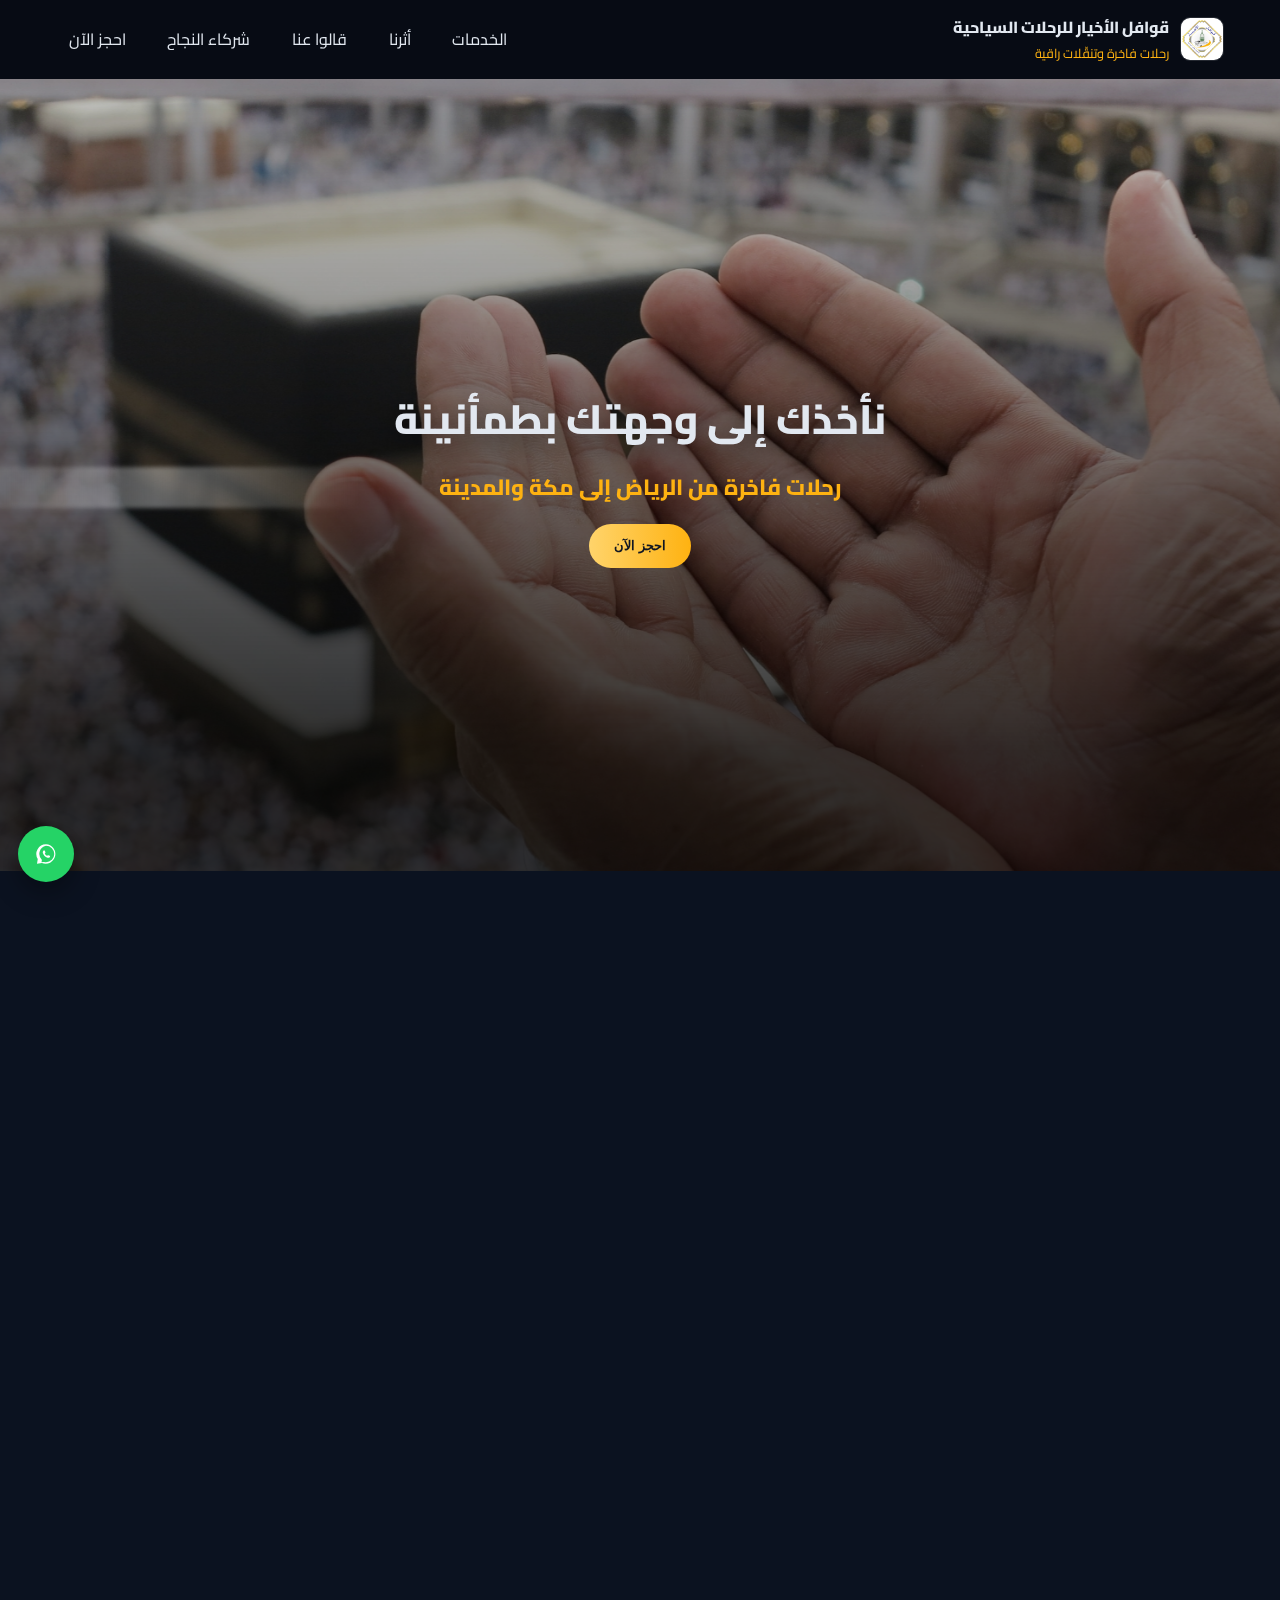
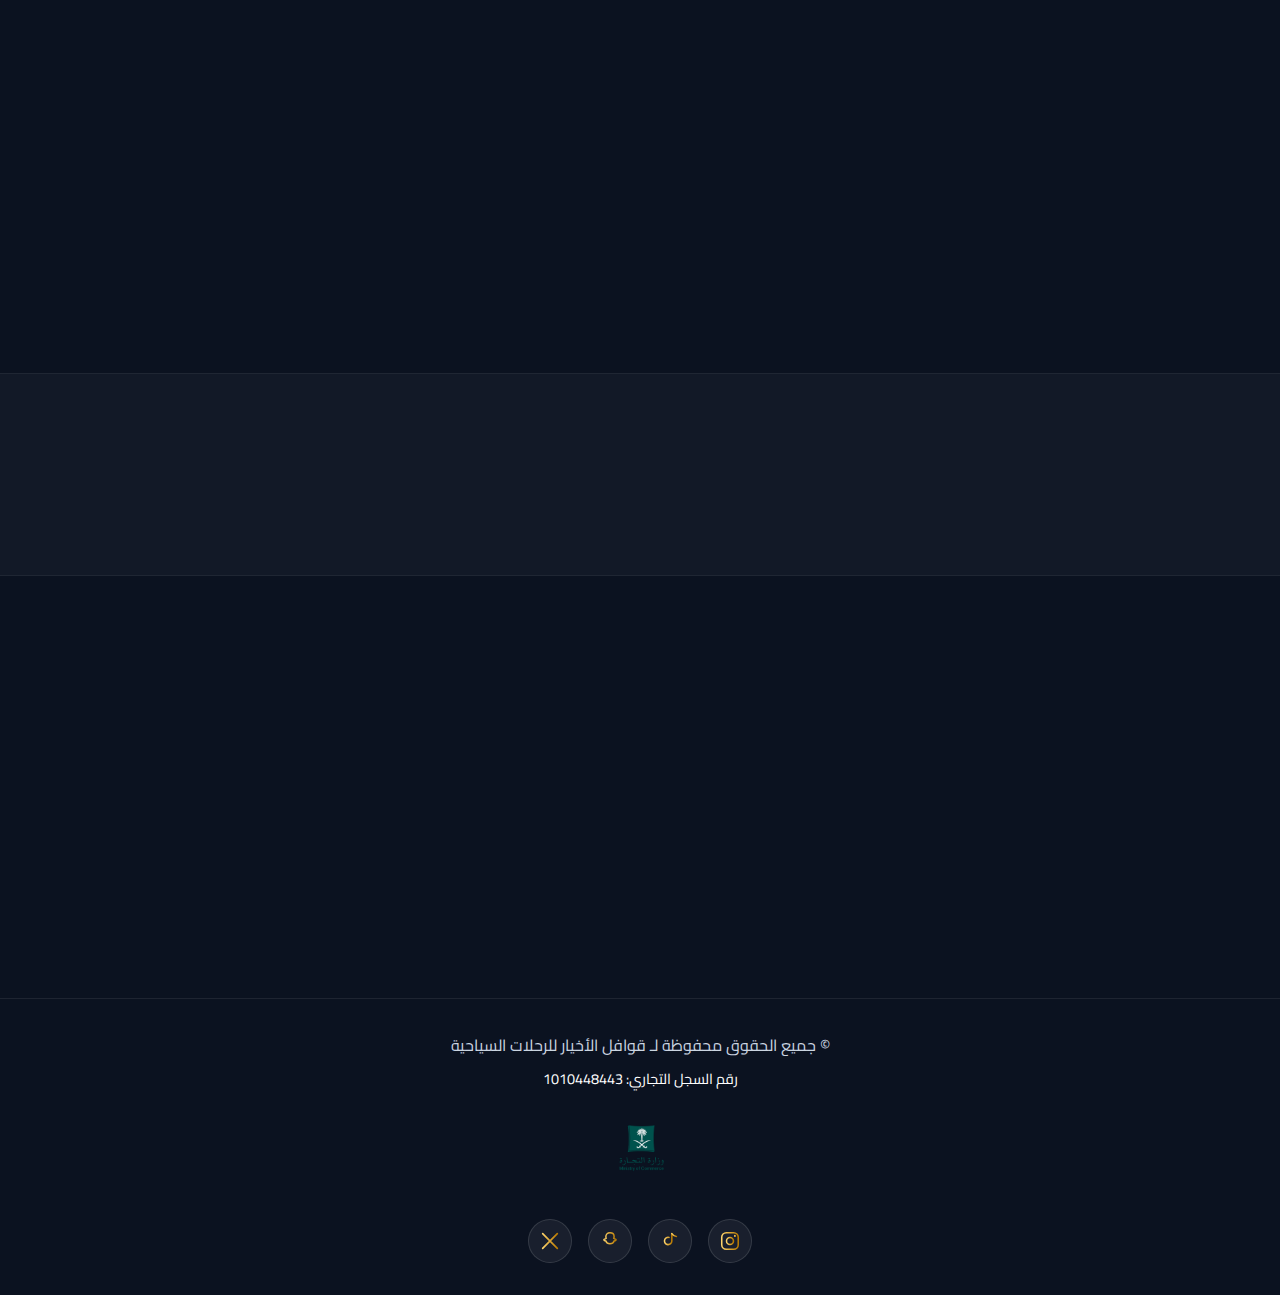
<file: index.html>
<!DOCTYPE html>
<html lang="ar" dir="rtl">
<head>
<meta charset="UTF-8">
<meta name="viewport" content="width=device-width, initial-scale=1">
<title>قوافل الأخيار للرحلات السياحية</title>
<link href="https://fonts.googleapis.com/css2?family=Cairo:wght@400;700;800&display=swap" rel="stylesheet">
<style>
:root{
  --bg:#0b1220; --fg:#e2e8f0; --muted:#9fb0c7;
  --gold:#FEB211; --gold2:#FFD46B; --gold3:#B97A00;
  --border:rgba(255,255,255,.12);
  --whatsapp:#25D366;
}
*{margin:0;padding:0;box-sizing:border-box}
html,body{overflow-x:hidden;scroll-behavior:smooth}
body{font-family:'Cairo',system-ui,sans-serif;background:var(--bg);color:var(--fg);line-height:1.85}

/* ============ Header ============ */
header{position:sticky;top:0;z-index:50;background:rgba(0,0,0,.35);backdrop-filter:blur(12px);transition:background .25s ease, box-shadow .25s ease}
.header-wrap{max-width:1200px;margin:auto;display:flex;align-items:center;justify-content:space-between;padding:.8rem 1rem}
.brand{display:flex;align-items:center;gap:.7rem}
.brand img{width:44px;height:44px;border-radius:10px;border:1px solid var(--border)}
.brand .title{font-weight:800}
.brand small{display:block;font-size:.8rem;color:var(--gold)}
.nav{display:flex;gap:1rem}
.nav a{color:var(--fg);text-decoration:none;padding:.35rem .8rem;border-radius:999px}
.nav a:hover{background:rgba(255,255,255,.08)}
.sticky{box-shadow:0 6px 18px rgba(0,0,0,.25);background:rgba(0,0,0,.6)}
@media (max-width:900px){.nav{display:none}}

/* ============ HERO ============ */
.hero{position:relative;height:88vh;overflow:hidden;isolation:isolate}
.hero img.bg{
  position:absolute;inset:0;width:100%;height:100%;object-fit:cover;
  opacity:0;transform:translateY(0) scale(1.08);transition:opacity 1.6s ease, transform 10s ease;
  will-change:opacity,transform;
}
.hero img.bg.active{opacity:1;transform:translateY(0) scale(1.18)}
.hero::after{content:"";position:absolute;inset:0;background:linear-gradient(180deg,rgba(0,0,0,.2) 0%, rgba(0,0,0,.78) 85%);z-index:1}
.hero-box{position:relative;z-index:2;height:100%;display:grid;place-items:center;padding:0 1rem}
.hero-card{max-width:820px;text-align:center}
.hero-title{font-size:clamp(26px,3.2vw,42px);font-weight:800;text-shadow:0 8px 30px rgba(0,0,0,.65);margin-bottom:.6rem}

/* Type line with glow sweep */
.hero-line{
  font-size:clamp(16px,2vw,22px);font-weight:800;color:var(--gold);
  min-height:32px;display:inline-block;position:relative;opacity:0;transform:translateY(8px);
  transition:opacity .5s ease, transform .5s ease;
}
.hero-line.show{opacity:1;transform:none}
.hero-line::after{
  content:"";position:absolute;inset:0;background:linear-gradient(90deg,transparent,rgba(255,255,255,.35),transparent);
  transform:translateX(-120%);filter:blur(2px);mix-blend-mode:screen;
  animation:glow-sweep 4.2s linear infinite;
}
@keyframes glow-sweep{0%{transform:translateX(-120%)}60%{transform:translateX(140%)}100%{transform:translateX(140%)}}

/* CTA */
.btn-primary{
  margin-top:1rem;padding:.9rem 1.6rem;border:none;border-radius:999px;
  background:linear-gradient(90deg,var(--gold2),var(--gold));
  color:#101623;font-weight:800;cursor:pointer;transition:.25s;
  box-shadow:0 0 0 0 rgba(254,178,17,.3);
}
.btn-primary:hover{transform:translateY(-3px);box-shadow:0 10px 22px rgba(254,178,17,.2)}

/* ============ Sections ============ */
section.sec{max-width:1200px;margin:auto;padding:3rem 1rem}
h2{color:var(--gold);font-weight:800;font-size:clamp(22px,2.4vw,32px);margin-bottom:1rem;text-align:center}

/* Services */
.cards{display:grid;gap:1rem;grid-template-columns:repeat(auto-fit,minmax(240px,1fr))}
.card{background:rgba(255,255,255,.04);border:1px solid var(--border);border-radius:14px;overflow:hidden;transition:.45s}
.card:hover{transform:translateY(-4px);box-shadow:0 12px 26px rgba(0,0,0,.28)}
.card img{width:100%;height:190px;object-fit:cover}
.card .inner{padding:1rem;text-align:center}

/* Impact */
.stats{display:grid;grid-template-columns:repeat(auto-fit,minmax(220px,1fr));gap:1rem;margin-top:1rem}
.stat{background:rgba(255,255,255,.04);border:1px solid var(--border);border-radius:14px;padding:1rem;text-align:center}
.stat .num{display:block;color:var(--gold);font-size:clamp(26px,3.2vw,40px);font-weight:800}

/* Testimonials */
.t-grid{display:grid;grid-template-columns:repeat(auto-fit,minmax(280px,1fr));gap:1rem;margin-top:1rem}
.t-card{background:rgba(255,255,255,.04);border:1px solid var(--border);border-radius:14px;padding:1rem;text-align:right;opacity:0;transform:translateY(14px);transition:.6s}
.t-card.in{opacity:1;transform:none}
.t-head{display:flex;align-items:center;gap:.8rem;margin-bottom:.4rem}
.avatar{width:44px;height:44px;border-radius:50%;display:grid;place-items:center;background:rgba(254,178,17,.12);color:var(--gold);font-weight:800;border:1px solid var(--border)}
.stars{color:var(--gold);letter-spacing:.5px;font-size:14px}

/* Partners (LTR left->right) */
.partners{background:rgba(255,255,255,.03);border-top:1px solid rgba(255,255,255,.06);border-bottom:1px solid rgba(255,255,255,.06)}
.partners .wrap{max-width:1200px;margin:auto;padding:2rem 1rem}
.marquee{overflow:hidden;position:relative}
.track{display:flex;gap:2rem;animation:scrollLTR 16s linear infinite;will-change:transform;padding-inline:1rem}
.partner{flex:0 0 auto;width:160px;height:64px;display:flex;align-items:center;justify-content:center;background:rgba(255,255,255,.03);border:1px solid var(--border);border-radius:14px;padding:.6rem}
.partner img{width:100%;height:100%;object-fit:contain;filter:brightness(1.2)}
.marquee:hover .track{animation-play-state:paused}
@keyframes scrollLTR{0%{transform:translateX(-100%)}100%{transform:translateX(100%)}}
@media (max-width:820px){.track{animation-duration:10s}}

/* Booking box */
.booking{background:rgba(255,255,255,.03);border:1px solid var(--border);padding:1.3rem;border-radius:14px;max-width:700px;margin:2rem auto}
.booking form{display:grid;gap:.8rem;grid-template-columns:repeat(3,1fr)}
.booking input,.booking select{background:rgba(255,255,255,.06);border:1px solid var(--border);color:var(--fg);padding:.85rem;border-radius:10px;outline:none}
.booking button{grid-column:1/-1;padding:.9rem;border:none;border-radius:10px;font-weight:800;cursor:pointer;background:linear-gradient(90deg,var(--gold2),var(--gold));color:#111}
@media (max-width:820px){.booking form{grid-template-columns:1fr 1fr}}
@media (max-width:520px){.booking form{grid-template-columns:1fr}}

/* Footer */
footer{padding:2rem 1rem;text-align:center;border-top:1px solid rgba(255,255,255,.08);color:#cbd5e1}
footer .cr{color:#fff;font-size:.9rem;margin-top:.3rem}
footer img{width:92px;height:auto;margin-top:.6rem}

/* Social Icons bottom */
.social-icons{display:flex;justify-content:center;gap:1rem;margin-top:1rem;flex-wrap:wrap}
.social-icons a{width:44px;height:44px;border-radius:50%;display:grid;place-items:center;background:rgba(255,255,255,.06);border:1px solid rgba(255,255,255,.12);transition:transform .25s ease, box-shadow .25s ease}
.social-icons a:hover{transform:scale(1.12);box-shadow:0 0 14px rgba(254,178,17,.35)}
.social-icons svg{width:22px;height:22px;display:block;fill:url(#gold-grad);}

/* WhatsApp floating */
.whatsapp{
  position:fixed;left:18px;bottom:18px;width:56px;height:56px;border-radius:50%;
  background:var(--whatsapp);display:grid;place-items:center;z-index:70;
  box-shadow:0 10px 26px rgba(0,0,0,.35);transition:transform .2s ease;
  animation:pulse 6s infinite ease-in-out;
}
.whatsapp:hover{transform:translateY(-2px)}
@keyframes pulse{0%,100%{box-shadow:0 0 0 0 rgba(37,211,102,.35)}50%{box-shadow:0 0 0 12px rgba(37,211,102,0)}}

/* Reveal util */
.reveal{opacity:0;transform:translateY(16px);transition:opacity .7s ease,transform .7s ease}
.reveal.in{opacity:1;transform:none}
</style>
</head>
<body>

<!-- Global gold gradient defs for icons -->
<svg width="0" height="0" style="position:absolute;visibility:hidden" aria-hidden="true">
  <defs>
    <linearGradient id="gold-grad" x1="0" x2="1">
      <stop offset="0" stop-color="#FFD46B"/><stop offset="1" stop-color="#B97A00"/>
    </linearGradient>
  </defs>
</svg>

<!-- ============ HEADER ============ -->
<header id="hdr">
  <div class="header-wrap">
    <div class="brand">
      <img src="images/logo.png" alt="شعار قوافل الأخيار">
      <div>
        <div class="title">قوافل الأخيار للرحلات السياحية</div>
        <small>رحلات فاخرة وتنقّلات راقية</small>
      </div>
    </div>
    <nav class="nav">
      <a href="#services">الخدمات</a>
      <a href="#impact">أثرنا</a>
      <a href="#testimonials">قالوا عنا</a>
      <a href="#partners">شركاء النجاح</a>
      <a href="#booking">احجز الآن</a>
    </nav>
  </div>
</header>

<!-- ============ HERO ============ -->
<section class="hero" aria-label="Hero">
  <!-- 4 صور فقط -->
  <img src="images/hero1.jpg" class="bg active" alt="">
  <img src="images/hero2.jpg" class="bg" alt="">
  <img src="images/hero3.jpg" class="bg" alt="">
  <img src="images/hero4.jpg" class="bg" alt="">
  <div class="hero-box">
    <div class="hero-card">
      <h1 class="hero-title">نأخذك إلى وجهتك بطمأنينة</h1>
      <span id="typewriter" class="hero-line"></span>
      <div><button class="btn-primary" onclick="document.querySelector('#booking').scrollIntoView({behavior:'smooth'})">احجز الآن</button></div>
    </div>
  </div>
</section>

<!-- ============ SERVICES ============ -->
<section id="services" class="sec">
  <h2 class="reveal">خدماتنا</h2>
  <div class="cards">
    <article class="card reveal"><img src="images/service1.jpg" alt=""><div class="inner"><h3>رحلات الرياض - مكة - الرياض مع الإقامة</h3></div></article>
    <article class="card reveal"><img src="images/service2.jpg" alt=""><div class="inner"><h3>رحلات الرياض - مكة - المدينة - الرياض مع الإقامة</h3></div></article>
    <article class="card reveal"><img src="images/service3.jpg" alt=""><div class="inner"><h3>النقل السياحي وVIP</h3></div></article>
    <article class="card reveal"><img src="images/service4.jpg" alt=""><div class="inner"><h3>تنسيق الحجوزات وإدارة الفعاليات</h3></div></article>
  </div>
</section>

<!-- ============ IMPACT ============ -->
<section id="impact" class="sec">
  <h2 class="reveal">أثرنا</h2>
  <div class="stats">
    <div class="stat reveal"><span class="num" data-target="17650" data-prefix="+">0</span><p>عدد الرحلات المنفذة</p></div>
    <div class="stat reveal"><span class="num" data-target="270000" data-prefix="+">0</span><p>عدد العملاء المستفيدين</p></div>
    <div class="stat reveal"><span class="num" data-target="25">0</span><p>سنوات الخبرة</p></div>
    <div class="stat reveal"><span class="num" data-target="91" data-suffix="%">0</span><p>نسبة رضا العملاء</p></div>
  </div>
</section>

<!-- ============ TESTIMONIALS ============ -->
<section id="testimonials" class="sec">
  <h2 class="reveal">قالوا عنا</h2>
  <div class="t-grid">
    <article class="t-card"><div class="t-head"><div class="avatar">أ</div><div><strong>أبو محمد</strong><div class="stars">★★★★★</div></div></div><p>تنظيم راقٍ ومواعيد دقيقة وتجربة سفر فاخرة من البداية حتى النهاية.</p></article>
    <article class="t-card"><div class="t-head"><div class="avatar">س</div><div><strong>سارة.م</strong><div class="stars">★★★★★</div></div></div><p>خدمة عملاء احترافية وخيارات فنادق ممتازة. أنصح بهم بشدة.</p></article>
    <article class="t-card"><div class="t-head"><div class="avatar">ر</div><div><strong>شركة رواحل</strong><div class="stars">★★★★★</div></div></div><p>نقل VIP فعلاً وتجربة ضيافة فاخرة. شكراً لكم على رحلتنا المميزة.</p></article>
  </div>
</section>

<!-- ============ PARTNERS ============ -->
<section id="partners" class="partners">
  <div class="wrap">
    <h2 class="reveal">شركاء النجاح</h2>
    <div class="marquee reveal">
      <div class="track">
        <div class="partner"><img src="images/partner-1.svg" alt=""></div>
        <div class="partner"><img src="images/partner-2.svg" alt=""></div>
        <div class="partner"><img src="images/partner-3.svg" alt=""></div>
        <div class="partner"><img src="images/partner-4.svg" alt=""></div>
        <div class="partner"><img src="images/partner-5.svg" alt=""></div>
        <div class="partner"><img src="images/partner-6.svg" alt=""></div>
        <div class="partner"><img src="images/partner-7.svg" alt=""></div>
        <!-- تكرار للسلاسة -->
        <div class="partner"><img src="images/partner-1.svg" alt=""></div>
        <div class="partner"><img src="images/partner-2.svg" alt=""></div>
      </div>
    </div>
  </div>
</section>

<!-- ============ BOOKING ============ -->
<section id="booking" class="sec">
  <h2 class="reveal">نموذج طلب الحجز</h2>
  <div class="booking reveal">
    <form id="bookForm">
      <input type="text" name="name" placeholder="الاسم الكامل" required>
      <input type="date" name="date" required>
      <input type="number" name="people" placeholder="عدد الأشخاص" min="1" required>
      <select name="service" required>
        <option value="">الخدمة</option>
        <option>الرياض - مكة - الرياض</option>
        <option>الرياض - مكة - المدينة - الرياض</option>
      </select>
      <select name="transport" required>
        <option value="">الناقل</option>
        <option>رحلة بر سياحي</option>
        <option>رحلة بر VIP</option>
        <option>طيران</option>
      </select>
      <select name="accommodation" required>
        <option value="">الإقامة</option>
        <option>غرفة مفرد</option>
        <option>ثنائي</option>
        <option>رباعي</option>
        <option>بدون</option>
      </select>
      <button type="submit">احجز الآن</button>
    </form>
  </div>
</section>

<!-- ============ FOOTER ============ -->
<footer>
  <p>© جميع الحقوق محفوظة لـ قوافل الأخيار للرحلات السياحية</p>
  <div class="cr">رقم السجل التجاري: 1010448443</div>
  <img src="images/ministry-commerce.png" alt="شعار وزارة التجارة">
  <div class="social-icons">
    <!-- Instagram -->
    <a href="#" aria-label="Instagram" title="Instagram">
      <svg viewBox="0 0 24 24"><rect x="3" y="3" width="18" height="18" rx="5" ry="5" fill="none" stroke="url(#gold-grad)" stroke-width="1.7"/><circle cx="12" cy="12" r="3.8" fill="none" stroke="url(#gold-grad)" stroke-width="1.7"/><circle cx="17.5" cy="6.5" r="1.2" fill="url(#gold-grad)"/></svg>
    </a>
    <!-- TikTok -->
    <a href="#" aria-label="TikTok" title="TikTok">
      <svg viewBox="0 0 24 24"><path d="M14 4v8a4 4 0 1 1-3-3.9" fill="none" stroke="url(#gold-grad)" stroke-width="1.7" stroke-linecap="round"/><path d="M14 4c1.2 1.8 3.1 3 5 3" fill="none" stroke="url(#gold-grad)" stroke-width="1.7" stroke-linecap="round"/></svg>
    </a>
    <!-- Snapchat -->
    <a href="#" aria-label="Snapchat" title="Snapchat">
      <svg viewBox="0 0 24 24"><path d="M12 3c3 0 4.5 2 4.5 4 0 1.2-.4 2-.4 2s1 .8 1.9 1c.4.1.7.5.6.9-.2.7-1.3 1-2.1 1.1-.5 1.5-2.3 3-4.5 3s-4-1.5-4.5-3c-.8-.1-1.9-.4-2.1-1.1-.1-.4.2-.8.6-.9.9-.2 1.9-1 1.9-1s-.4-.8-.4-2c0-2 1.5-4 4.5-4z" fill="none" stroke="url(#gold-grad)" stroke-width="1.6"/></svg>
    </a>
    <!-- X -->
    <a href="#" aria-label="X" title="X">
      <svg viewBox="0 0 24 24"><path d="M4 4l16 16M20 4L4 20" fill="none" stroke="url(#gold-grad)" stroke-width="1.8" stroke-linecap="round"/></svg>
    </a>
  </div>
</footer>

<!-- WhatsApp official floating -->
<a href="https://wa.me/966570905999" class="whatsapp" target="_blank" aria-label="WhatsApp">
  <svg viewBox="0 0 32 32" width="24" height="24" aria-hidden="true" fill="#fff">
    <path d="M19 17.6c-.3-.1-.5-.1-.7.1l-.5.5c-.2.2-.4.2-.6.1-1.2-.6-2.1-1.5-2.7-2.7-.1-.2-.1-.4.1-.6l.5-.5c.2-.2.2-.4.1-.7l-.7-2c-.1-.3-.3-.4-.6-.4h-.5c-.3 0-.7.1-.9.4-.5.5-.8 1.3-.8 2.1 0 .3 0 .6.1.9.9 3 3.2 5.3 6.2 6.2.3.1.6.1.9.1.8 0 1.6-.3 2.1-.8.3-.3.4-.6.4-.9v-.5c0-.2-.2-.4-.4-.5l-2-.8z"/><path d="M16 3a13 13 0 0 0-11 19.7L4 29l6.5-1A13 13 0 1 0 16 3zm0 2a11 11 0 1 1 0 22c-.9 0-1.7-.1-2.5-.3l-.5-.1-3 .5.5-3-.1-.5A11 11 0 0 1 16 5z"/>
  </svg>
</a>

<script>
// ===== Header shadow on scroll =====
const hdr=document.getElementById('hdr');
window.addEventListener('scroll',()=>{ hdr.classList.toggle('sticky', window.scrollY>6); });

// ===== HERO slider + Typewriter (glow) =====
const slides=[...document.querySelectorAll('.hero img.bg')];
let si=0;
setInterval(()=>{slides[si].classList.remove('active'); si=(si+1)%slides.length; slides[si].classList.add('active');},7000);

// Typewriter lines (smooth fade + glow sweep already in CSS)
const lines=[
  "رحلات فاخرة من الرياض إلى مكة والمدينة",
  "نقل مريح وآمن بأسطول حديث",
  "إقامة فندقية راقية وخدمات مميزة",
  "تنظيم دقيق يليق بثقتكم",
  "احجز الآن مع قوافل الأخيار"
];
const tw=document.getElementById('typewriter'); let wi=0;
function nextLine(){
  tw.classList.remove('show');
  setTimeout(()=>{
    tw.textContent=lines[wi];
    tw.classList.add('show');
    wi=(wi+1)%lines.length;
  },300);
}
nextLine(); setInterval(nextLine,4200);

// ===== Parallax on hero (deeper for first image) =====
window.addEventListener('scroll',()=>{
  const y=window.scrollY;
  slides.forEach((img,idx)=>{
    const factor = idx===0 ? 0.25 : 0.15; // الأولى أعمق
    img.style.transform = `translateY(${y*factor}px) scale(1.18)`;
  });
});

// ===== Reveal on scroll (services / impact / testimonials) =====
const revealEls=[...document.querySelectorAll('.reveal,.t-card')];
const io=new IntersectionObserver(es=>{ es.forEach(e=>{ if(e.isIntersecting){ e.target.classList.add('in'); io.unobserve(e.target);} }); },{threshold:.15});
revealEls.forEach(el=>io.observe(el));

// ===== Counters (Impact) =====
const nums=[...document.querySelectorAll('.num')]; let counted=false;
new IntersectionObserver(es=>{
  es.forEach(entry=>{
    if(entry.isIntersecting && !counted){
      counted=true;
      nums.forEach(el=>{
        const t=parseInt(el.dataset.target,10), pre=el.dataset.prefix||"", suf=el.dataset.suffix||"";
        const start=performance.now(), dur=1500;
        function step(ts){ const p=Math.min((ts-start)/dur,1); el.textContent=pre+Math.floor(p*t).toLocaleString('en-US')+suf; if(p<1)requestAnimationFrame(step); }
        requestAnimationFrame(step);
      });
    }
  });
},{threshold:.35}).observe(document.querySelector('#impact'));

// ===== WhatsApp booking (form) =====
document.getElementById('bookForm').addEventListener('submit',e=>{
  e.preventDefault();
  const d=new FormData(e.target);
  const msg=`طلب حجز جديد:
الاسم: ${d.get('name')}
التاريخ: ${d.get('date')}
عدد الأشخاص: ${d.get('people')}
الخدمة: ${d.get('service')}
الناقل: ${d.get('transport')}
الإقامة: ${d.get('accommodation')}`;
  window.open('https://wa.me/966570905999?text='+encodeURIComponent(msg),'_blank');
});
</script>
</body>
</html>
</file>
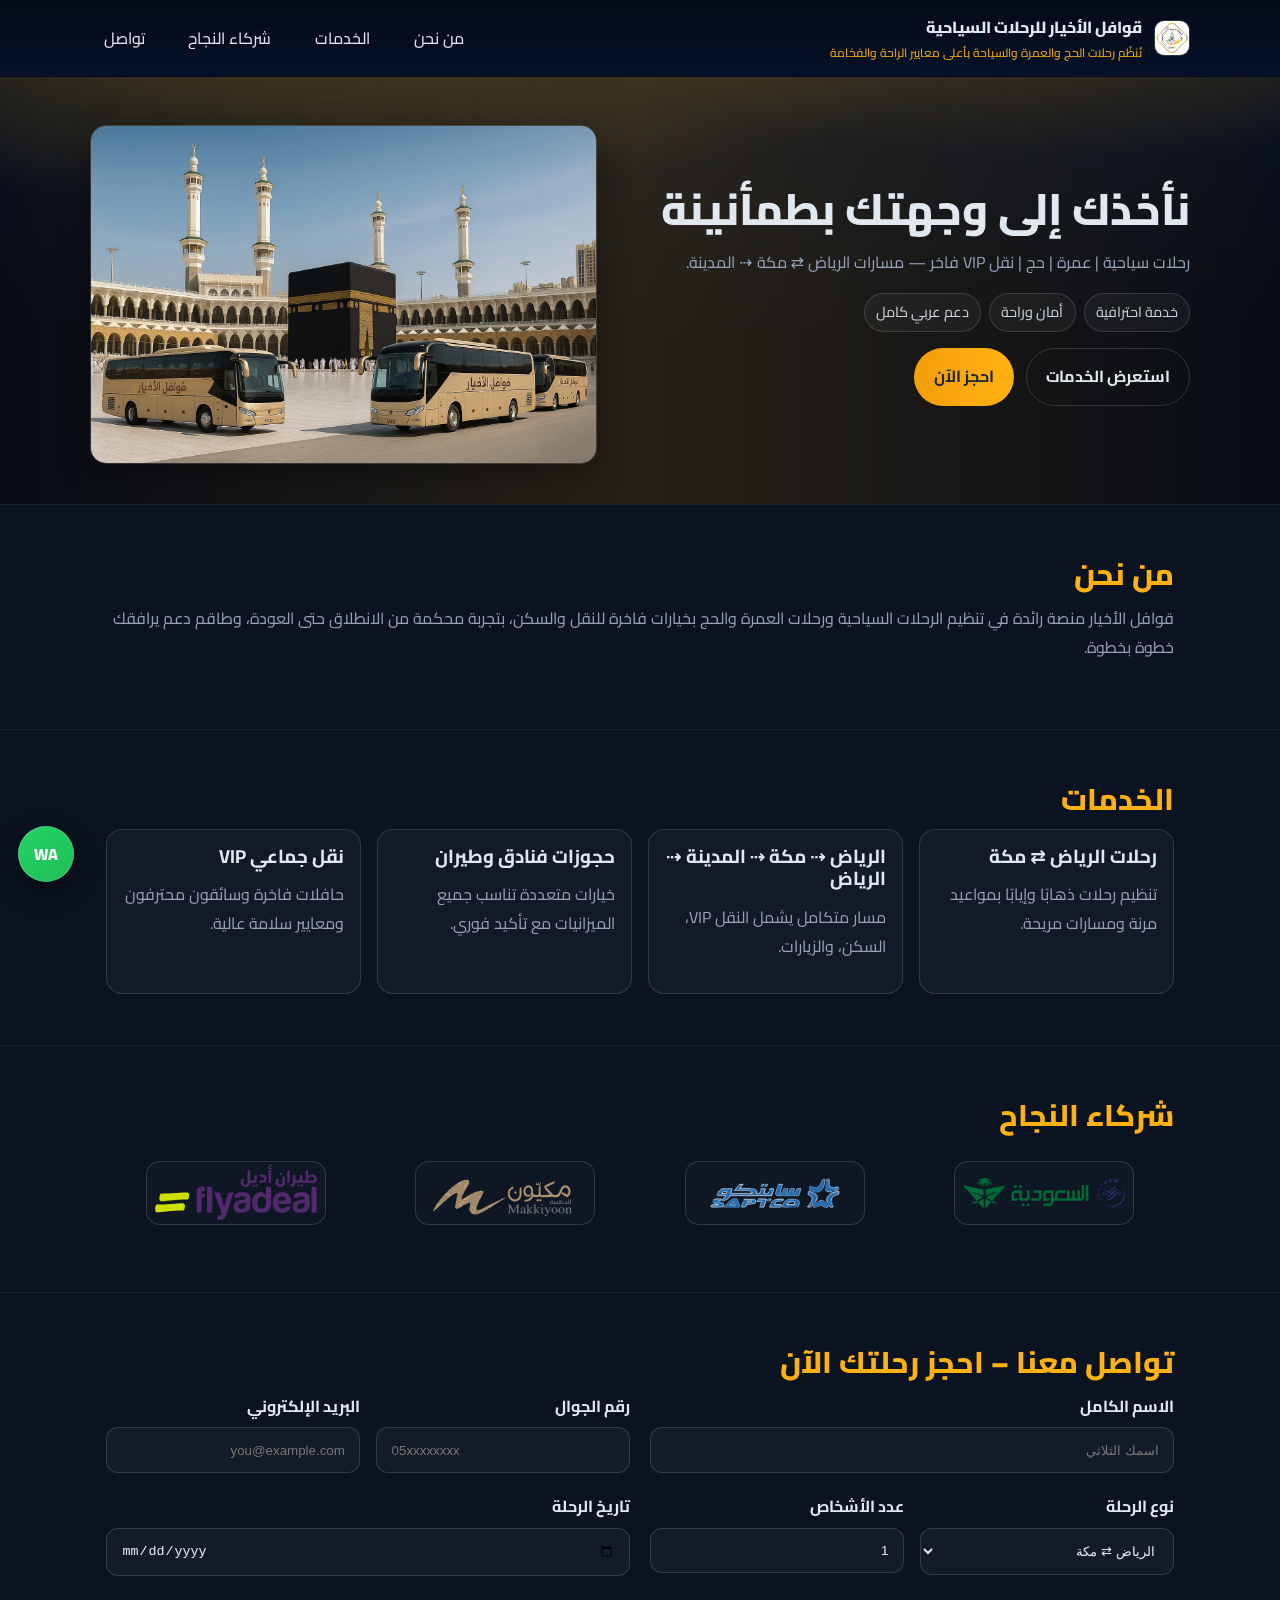
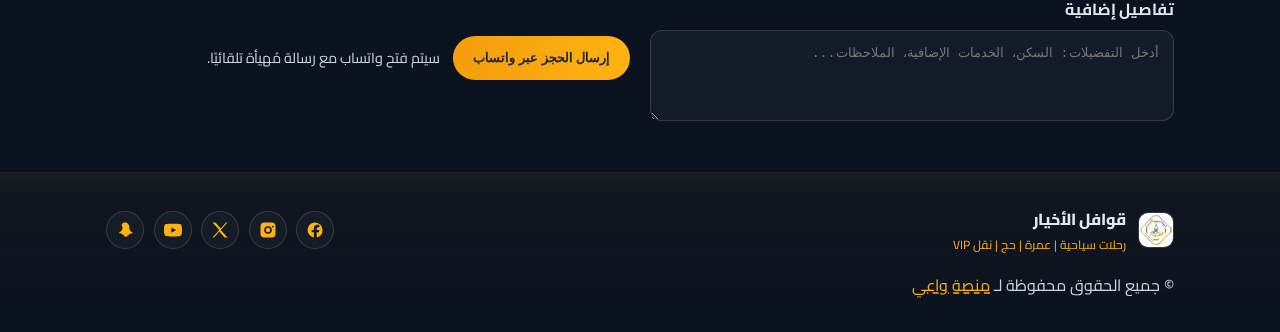
<file: qawafil_alkhiyar_site/index.html>
<!doctype html>
<html lang="ar" dir="rtl">
<head>
  <meta charset="utf-8" />
  <meta name="viewport" content="width=device-width, initial-scale=1" />
  <title>قوافل الأخيار للرحلات السياحية</title>
  <meta name="description" content="نُنظّم رحلات الحج والعمرة والسياحة بأعلى معايير الراحة والفخامة. نقل VIP، حجوزات فنادق وطيران، مسارات الرياض ⇄ مكة والمدينة." />
  <meta name="theme-color" content="#0b1220" />
  <link rel="preload" href="images/hero.webp" as="image" />
  <link href="https://fonts.googleapis.com/css2?family=Cairo:wght@300;400;700;800&display=swap" rel="stylesheet">
  <link rel="stylesheet" href="https://unpkg.com/swiper@10/swiper-bundle.min.css" />
  <style>
    :root{--bg:#0b1220;--fg:#e2e8f0;--muted:#94a3b8;--gold:#FEB211;--green:#006738;--card:#0f172a;--border:rgba(255,255,255,.14);--radius:16px}
    *{box-sizing:border-box}html{scroll-behavior:smooth}body{margin:0;background:var(--bg);color:var(--fg);font-family:'Cairo',system-ui,-apple-system,Segoe UI,Roboto,'Noto Kufi Arabic',sans-serif;line-height:1.8}
    img{max-width:100%;display:block;height:auto}a{text-decoration:none;color:inherit}
    .container{max-width:1100px;margin-inline:auto;padding:0 1rem}
    .btn{display:inline-flex;align-items:center;gap:.5rem;padding:.85rem 1.2rem;border-radius:999px;border:1px solid var(--gold);background:transparent;color:var(--gold);font-weight:700;transition:.3s;position:relative;overflow:hidden}
    .btn.primary{background:linear-gradient(90deg,#f59e0b,var(--gold));color:#1b2433;border-color:transparent}
    .btn:hover{filter:brightness(1.08);transform:translateY(-1px)}.btn.ghost{border-color:var(--border);color:var(--fg)}
    h1,h2,h3{line-height:1.2;margin:0 0 .75rem}h1{font-size:clamp(28px,3.6vw,44px);font-weight:800}h2{font-size:clamp(22px,2.4vw,30px);font-weight:800;color:var(--gold)}p{margin:0 0 1rem;color:var(--muted)}
    .header{position:sticky;top:0;z-index:50;background:linear-gradient(180deg,rgba(0,0,0,.45),rgba(0,0,0,0));backdrop-filter:saturate(160%) blur(8px);border-bottom:1px solid transparent}
    .nav{display:flex;align-items:center;justify-content:space-between;padding:.8rem 0}
    .brand{display:flex;align-items:center;gap:.75rem}.brand img{width:36px;height:36px;border-radius:10px;border:1px solid var(--border);background:#0f172a}
    .brand .title{display:flex;flex-direction:column}.brand .name{font-weight:800;letter-spacing:.2px}.brand .tagline{font-size:12px;color:var(--gold)}
    .menu{display:flex;gap:1rem;align-items:center}.menu a{padding:.5rem .8rem;border-radius:999px;border:1px solid transparent}.menu a:hover{border-color:var(--border)}
    .hero{position:relative;isolation:isolate}
    .hero::before{content:"";position:absolute;inset:0;background:radial-gradient(1200px 280px at 20% -10%,rgba(254,178,17,.20),transparent 60%),radial-gradient(900px 240px at 85% -15%,rgba(254,178,17,.18),transparent 60%),linear-gradient(180deg,#0b1220 0%,#070b14 60%);z-index:-2}
    .hero .glow{position:absolute;inset:0;z-index:-1;pointer-events:none;opacity:.7;background:linear-gradient(90deg,transparent,rgba(254,178,17,.18),transparent);animation:sweep 5.5s linear infinite;mix-blend-mode:screen}
    @keyframes sweep{0%{transform:translateX(100%) skewX(-10deg)}100%{transform:translateX(-100%) skewX(-10deg)}}
    .hero__grid{display:grid;grid-template-columns:1.05fr .95fr;gap:2rem;align-items:center;padding:3rem 0 2.5rem}
    .hero__media{border-radius:var(--radius);overflow:hidden;border:1px solid var(--border);box-shadow:0 10px 30px rgba(0,0,0,.35)}
    .badges{display:flex;gap:.5rem;flex-wrap:wrap;margin-top:.75rem}.badge{border:1px solid var(--border);color:#cbd5e1;background:rgba(255,255,255,.04);padding:.35rem .7rem;border-radius:999px;font-size:.9rem}
    .cta{display:flex;gap:.7rem;margin-top:1rem}
    .section{padding:3.2rem 0;border-top:1px solid rgba(255,255,255,.06)}
    .cards{display:grid;gap:1rem;grid-template-columns:repeat(4,1fr)}.card{background:rgba(255,255,255,.03);border:1px solid var(--border);border-radius:var(--radius);padding:1rem;transition:.35s;position:relative;overflow:hidden}
    .card::after{content:"";position:absolute;inset:auto 0 -2px 0;height:2px;background:linear-gradient(90deg,transparent,var(--gold),transparent);opacity:.0;transition:.35s}
    .card:hover{transform:translateY(-3px);border-color:rgba(254,178,17,.45)}.card:hover::after{opacity:.9}
    .partners{position:relative}.swiper{padding:1rem .25rem}.swiper-slide{display:flex;align-items:center;justify-content:center}
    .partner{width:min(180px,40vw);height:64px;display:flex;align-items:center;justify-content:center;border-radius:14px;background:rgba(255,255,255,.02);border:1px solid var(--border);transition:.3s;padding:.5rem}
    .partner:hover{transform:translateY(-2px);border-color:rgba(254,178,17,.4)}
    .contact{display:grid;grid-template-columns:1fr 1fr;gap:1.2rem}label{display:flex;flex-direction:column;gap:.4rem;font-weight:700}
    input,select,textarea{background:rgba(255,255,255,.04);color:var(--fg);border:1px solid var(--border);padding:.9rem;border-radius:12px;outline:none;transition:.25s}
    input:focus,select:focus,textarea:focus{border-color:rgba(254,178,17,.6);box-shadow:0 0 0 3px rgba(254,178,17,.12)}
    .row{display:grid;grid-template-columns:1fr 1fr;gap:1rem}.actions{display:flex;gap:.8rem;align-items:center}.hint{color:#cbd5e1;font-size:.9rem}
    .wa-float{position:fixed;bottom:18px;left:18px;z-index:60;width:56px;height:56px;border-radius:50%;display:grid;place-items:center;background:linear-gradient(135deg,#25D366,#1ebe57);color:#fff;font-weight:800;box-shadow:0 10px 25px rgba(0,0,0,.35);border:1px solid rgba(255,255,255,.18)}
    .footer{padding:2rem 0;border-top:1px solid rgba(255,255,255,.08);background:linear-gradient(180deg,rgba(254,178,17,.06),rgba(254,178,17,.02) 20%,transparent)}
    .footer .top{display:flex;align-items:center;justify-content:space-between;gap:1rem;flex-wrap:wrap}.social{display:flex;gap:.6rem}
    .social a{width:38px;height:38px;border-radius:50%;display:grid;place-items:center;border:1px solid var(--border);color:var(--gold);transition:.25s;background:rgba(255,255,255,.03)}
    .social a:hover{box-shadow:0 0 18px rgba(254,178,17,.25);transform:translateY(-2px);border-color:rgba(254,178,17,.5)}
    .copy{margin-top:1rem;color:#cbd5e1}.copy a{color:var(--gold);text-decoration:underline dashed}
    @media (max-width:980px){.hero__grid{grid-template-columns:1fr}.cards{grid-template-columns:repeat(2,1fr)}.contact{grid-template-columns:1fr}.row{grid-template-columns:1fr}}
    @media (max-width:520px){.menu{display:none}.badges{gap:.35rem}.partner{height:56px}}
  </style>
</head>
<body>
  <header class="header">
    <div class="container nav">
      <a class="brand" href="#home">
        <img src="images/logo.png" alt="شعار قوافل الأخيار" />
        <span class="title">
          <span class="name">قوافل الأخيار للرحلات السياحية</span>
          <small class="tagline">نُنظّم رحلات الحج والعمرة والسياحة بأعلى معايير الراحة والفخامة</small>
        </span>
      </a>
      <nav class="menu">
        <a href="#about">من نحن</a><a href="#services">الخدمات</a><a href="#partners">شركاء النجاح</a><a href="#contact">تواصل</a>
      </nav>
    </div>
  </header>

  <section id="home" class="hero">
    <div class="glow"></div>
    <div class="container hero__grid">
      <div>
        <h1>نأخذك إلى وجهتك بطمأنينة</h1>
        <p>رحلات سياحية | عمرة | حج | نقل VIP فاخر — مسارات الرياض ⇄ مكة ⇢ المدينة.</p>
        <div class="badges"><span class="badge">خدمة احترافية</span><span class="badge">أمان وراحة</span><span class="badge">دعم عربي كامل</span></div>
        <div class="cta"><a href="#services" class="btn ghost">استعرض الخدمات</a><a href="#contact" class="btn primary">احجز الآن</a></div>
      </div>
      <picture class="hero__media"><source srcset="images/hero.webp" type="image/webp" /><img src="images/hero.jpg" alt="مشهد للحرم المكي وحافلات النقل الفاخر" width="1600" height="900" loading="eager" /></picture>
    </div>
  </section>

  <section id="about" class="section">
    <div class="container">
      <h2>من نحن</h2>
      <p>قوافل الأخيار منصة رائدة في تنظيم الرحلات السياحية ورحلات العمرة والحج بخيارات فاخرة للنقل والسكن، بتجربة محكمة من الانطلاق حتى العودة، وطاقم دعم يرافقك خطوة بخطوة.</p>
    </div>
  </section>

  <section id="services" class="section">
    <div class="container">
      <h2>الخدمات</h2>
      <div class="cards">
        <article class="card"><h3>رحلات الرياض ⇄ مكة</h3><p>تنظيم رحلات ذهابًا وإيابًا بمواعيد مرنة ومسارات مريحة.</p></article>
        <article class="card"><h3>الرياض ⇢ مكة ⇢ المدينة ⇢ الرياض</h3><p>مسار متكامل يشمل النقل VIP، السكن، والزيارات.</p></article>
        <article class="card"><h3>حجوزات فنادق وطيران</h3><p>خيارات متعددة تناسب جميع الميزانيات مع تأكيد فوري.</p></article>
        <article class="card"><h3>نقل جماعي VIP</h3><p>حافلات فاخرة وسائقون محترفون ومعايير سلامة عالية.</p></article>
      </div>
    </div>
  </section>

  <section id="partners" class="section partners">
    <div class="container">
      <h2>شركاء النجاح</h2>
      <div class="swiper"><div class="swiper-wrapper">
        <div class="swiper-slide"><div class="partner"><img src="images/partner-1.svg" alt="شريك 1" /></div></div>
        <div class="swiper-slide"><div class="partner"><img src="images/partner-2.svg" alt="شريك 2" /></div></div>
        <div class="swiper-slide"><div class="partner"><img src="images/partner-3.svg" alt="شريك 3" /></div></div>
        <div class="swiper-slide"><div class="partner"><img src="images/partner-4.svg" alt="شريك 4" /></div></div>
        <div class="swiper-slide"><div class="partner"><img src="images/partner-5.svg" alt="شريك 5" /></div></div>
        <div class="swiper-slide"><div class="partner"><img src="images/partner-6.svg" alt="شريك 6" /></div></div>
        <div class="swiper-slide"><div class="partner"><img src="images/partner-7.svg" alt="شريك 7" /></div></div>
      </div></div>
    </div>
  </section>

  <section id="contact" class="section">
    <div class="container">
      <h2>تواصل معنا – احجز رحلتك الآن</h2>
      <form id="bookingForm" class="contact" autocomplete="on">
        <label>الاسم الكامل<input type="text" name="name" required placeholder="اسمك الثلاثي" /></label>
        <div class="row">
          <label>رقم الجوال<input type="tel" name="phone" required placeholder="05xxxxxxxx" pattern="^0?5[0-9]{8}$" /></label>
          <label>البريد الإلكتروني<input type="email" name="email" placeholder="you@example.com" /></label>
        </div>
        <div class="row">
          <label>نوع الرحلة
            <select name="trip" required>
              <option value="riyadh-makkah">الرياض ⇄ مكة</option>
              <option value="riyadh-makkah-madinah">الرياض ⇢ مكة ⇢ المدينة ⇢ الرياض</option>
              <option value="vip-bus">نقل VIP</option>
              <option value="domestic-tourism">سياحة داخلية</option>
            </select>
          </label>
          <label>عدد الأشخاص<input type="number" name="persons" min="1" max="50" value="1" required /></label>
        </div>
        <label>تاريخ الرحلة<input type="date" name="date" required /></label>
        <label>تفاصيل إضافية<textarea name="details" rows="4" placeholder="أدخل التفضيلات: السكن، الخدمات الإضافية، الملاحظات..."></textarea></label>
        <div class="actions"><button type="submit" class="btn primary">إرسال الحجز عبر واتساب</button><span class="hint">سيتم فتح واتساب مع رسالة مُهيأة تلقائيًا.</span></div>
      </form>
    </div>
  </section>

  <footer class="footer">
    <div class="container">
      <div class="top">
        <div class="brand"><img src="images/logo.png" alt="شعار قوافل الأخيار" /><div class="title"><div class="name">قوافل الأخيار</div><small class="tagline">رحلات سياحية | عمرة | حج | نقل VIP</small></div></div>
        <div class="social">
          <a href="#" aria-label="Facebook" title="Facebook"><svg width="18" height="18" viewBox="0 0 24 24" fill="currentColor"><path d="M22 12a10 10 0 1 0-11.5 9.9v-7H7.5V12h3v-2.3c0-3 1.8-4.7 4.6-4.7 1.3 0 2.7.2 2.7.2v3h-1.5c-1.5 0-2 .9-2 1.9V12h3.4l-.5 2.9H14.3v7A10 10 0 0 0 22 12"/></svg></a>
          <a href="#" aria-label="Instagram" title="Instagram"><svg width="18" height="18" viewBox="0 0 24 24" fill="currentColor"><path d="M7 2h10a5 5 0 0 1 5 5v10a5 5 0 0 1-5 5H7a5 5 0 0 1-5-5V7a5 5 0 0 1 5-5zm5 5a5 5 0 1 0 0 10 5 5 0 0 0 0-10zm6.5-.8a1.2 1.2 0 1 0 0 2.4 1.2 1.2 0 0 0 0-2.4zM12 9a3 3 0 1 1 0 6 3 3 0 0 1 0-6z"/></svg></a>
          <a href="#" aria-label="X" title="X"><svg width="18" height="18" viewBox="0 0 24 24" fill="currentColor"><path d="M18 2h4l-9 10 9 10h-4l-7-8-7 8H2l9-10L2 2h4l7 8 7-8z"/></svg></a>
          <a href="#" aria-label="YouTube" title="YouTube"><svg width="18" height="18" viewBox="0 0 24 24" fill="currentColor"><path d="M23.5 6.2a3 3 0 0 0-2.1-2.1C19.8 3.5 12 3.5 12 3.5s-7.8 0-9.4.6A3 3 0 0 0 .5 6.2 31 31 0 0 0 0 12a31 31 0 0 0 .5 5.8 3 3 0 0 0 2.1 2.1c1.6.6 9.4.6 9.4.6s7.8 0 9.4-.6a3 3 0 0 0 2.1-2.1A31 31 0 0 0 24 12a31 31 0 0 0-.5-5.8zM9.8 15.5v-7l6.3 3.5-6.3 3.5z"/></svg></a>
          <a href="#" aria-label="Snapchat" title="Snapchat"><svg width="18" height="18" viewBox="0 0 24 24" fill="currentColor"><path d="M12 2c3.2 0 5.8 2.6 5.8 5.8 0 .5-.1 1-.3 1.5.7 3.1 2.8 5.5 4.9 6.2-.8 1.2-2.5 1.3-3.7 1.1-.4 1.2-1.6 2-3 2.3-.4.1-.6.6-.4.9.2.3.2.7.1 1-1.4.2-3 .2-4.5 0-.1-.3-.1-.7.1-1 .2-.3 0-.8-.4-.9-1.4-.3-2.6-1.1-3-2.3-1.2.2-2.9.1-3.7-1.1 2.1-.7 4.2-3.1 4.9-6.2-.2-.5-.3-1-.3-1.5C6.2 4.6 8.8 2 12 2z"/></svg></a>
        </div>
      </div>
      <div class="copy">© جميع الحقوق محفوظة لـ <a href="https://www.waai.sa" target="_blank" rel="noopener">منصة واعي</a></div>
    </div>
  </footer>

  <a class="wa-float" href="https://wa.me/966570905999" target="_blank" aria-label="WhatsApp">WA</a>

  <script src="https://unpkg.com/swiper@10/swiper-bundle.min.js"></script>
  <script>
    const swiper=new Swiper('.swiper',{slidesPerView:3,spaceBetween:16,loop:true,autoplay:{delay:3000,disableOnInteraction:false},speed:650,breakpoints:{0:{slidesPerView:2,spaceBetween:12},640:{slidesPerView:3,spaceBetween:16},1024:{slidesPerView:4,spaceBetween:18}}});
    const form=document.getElementById('bookingForm');
    form.addEventListener('submit',e=>{e.preventDefault();const d=new FormData(form),map={ 'riyadh-makkah':'الرياض ⇄ مكة','riyadh-makkah-madinah':'الرياض ⇢ مكة ⇢ المدينة ⇢ الرياض','vip-bus':'نقل VIP','domestic-tourism':'سياحة داخلية'};const msg=`طلب حجز من موقع قوافل الأخيار:\nالاسم: ${d.get('name')||''}\nالجوال: ${d.get('phone')||''}\nالبريد: ${d.get('email')||''}\nنوع الرحلة: ${map[d.get('trip')]||d.get('trip')||''}\nعدد الأشخاص: ${d.get('persons')||''}\nالتاريخ: ${d.get('date')||''}\nتفاصيل إضافية: ${d.get('details')||''}`;window.open('https://wa.me/966570905999?text='+encodeURIComponent(msg),'_blank');});
  </script>
</body>
</html>
</file>
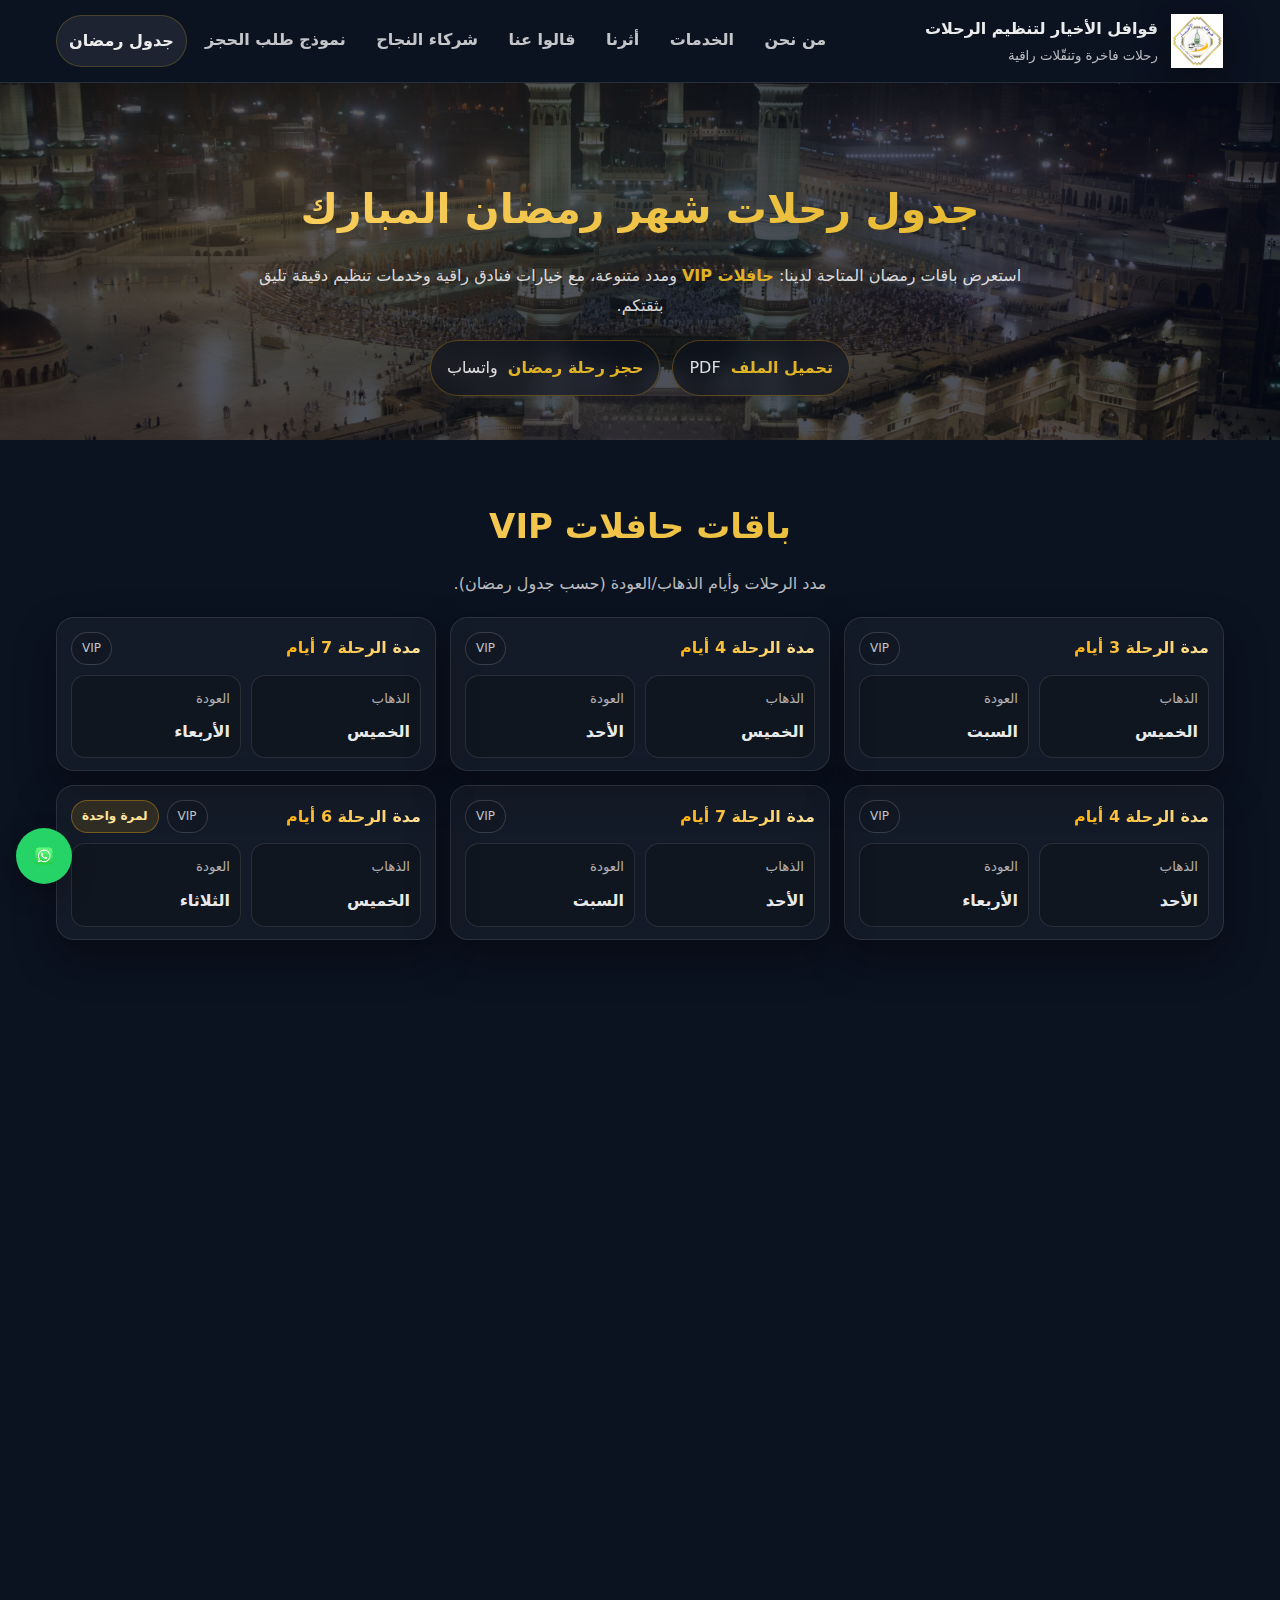
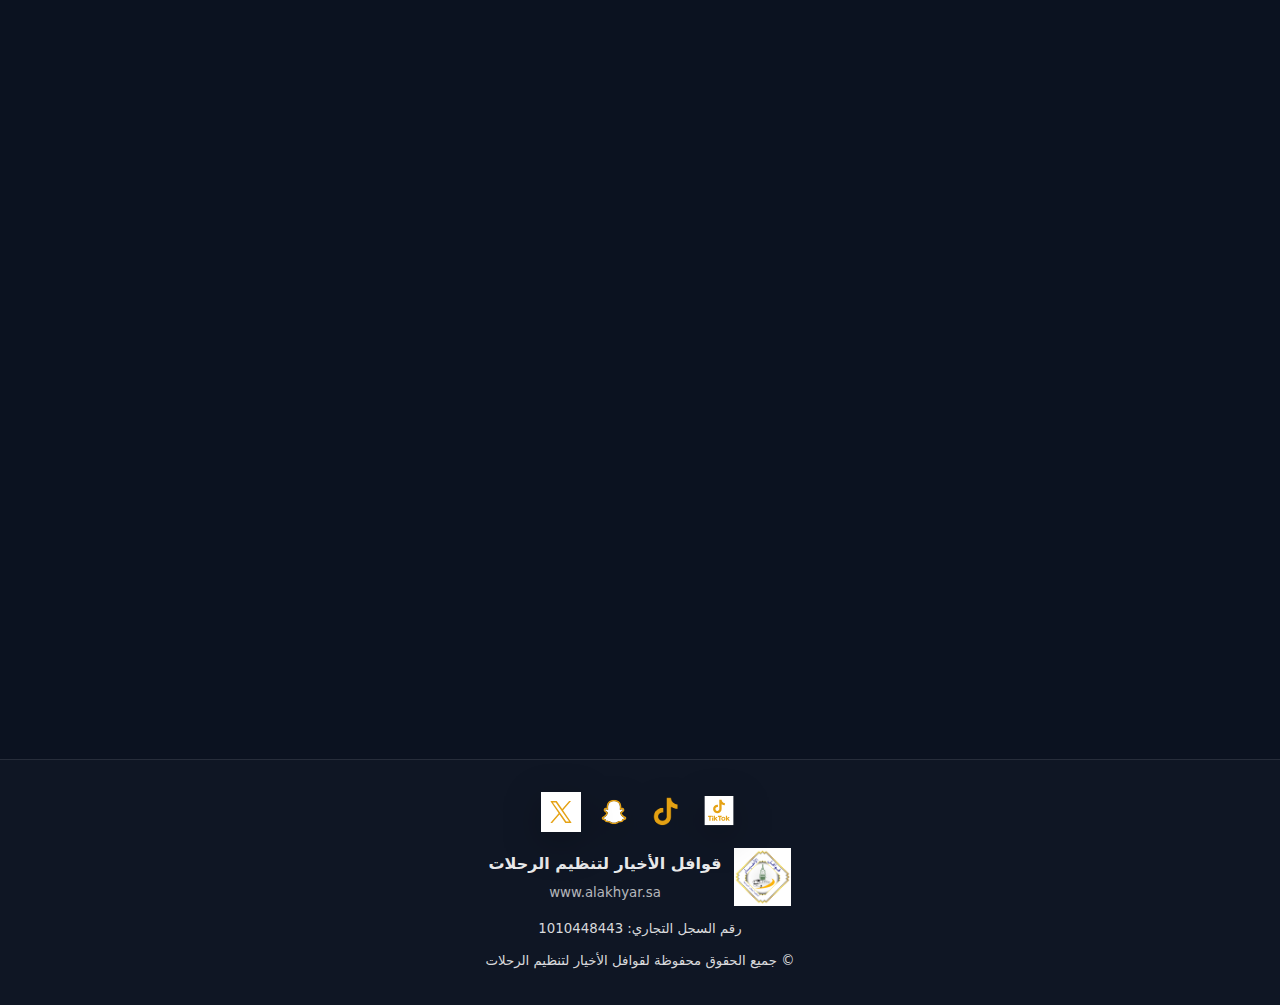
<file: RAMADAN/index.html>
<!DOCTYPE html>
<html lang="ar" dir="rtl">
<head>
  <meta charset="UTF-8">
  <meta name="viewport" content="width=device-width,initial-scale=1">
  <title>جدول رحلات رمضان المبارك | قوافل الأخيار لتنظيم الرحلات</title>
  <meta name="description" content="اطّلع على جدول رحلات شهر رمضان المبارك لدى قوافل الأخيار: باقات VIP ومدد متنوعة، وفنادق 4 و5 نجوم مع خدمات مميزة.">
  <link rel="icon" href="../favicon.ico">

  <style>
    :root{
      --navy:#0b1220;
      --navy2:#0f1b2f;
      --navy3:#12243f;

      --gold:#E0B324;
      --gold2:#FFD46B;

      --text:rgba(255,255,255,.92);
      --muted:rgba(255,255,255,.72);
      --muted2:rgba(255,255,255,.55);

      --card:rgba(255,255,255,.06);
      --card2:rgba(255,255,255,.08);
      --border:rgba(255,255,255,.12);
      --shadow:0 18px 40px rgba(0,0,0,.35);

      --whatsapp:#25D366;
    }

    *{margin:0;padding:0;box-sizing:border-box}
    html,body{overflow-x:hidden;scroll-behavior:smooth}
    body{font-family:'Cairo',system-ui,sans-serif;background:var(--navy);color:var(--text);line-height:1.9}
    .container{max-width:1200px;margin:auto;padding:0 1rem}

    /* Header */
    header{
      position:sticky;top:0;z-index:50;
      background:rgba(11,18,32,.78);
      backdrop-filter:blur(14px);
      border-bottom:1px solid var(--border)
    }
    .header-wrap{
      max-width:1200px;margin:auto;padding:14px 16px;
      display:flex;align-items:center;justify-content:space-between;gap:14px
    }
    .brand{display:flex;align-items:center;gap:12px;text-decoration:none;color:inherit}
    .brand img{
      width:54px;height:54px;object-fit:contain;
      filter:drop-shadow(0 10px 18px rgba(0,0,0,.35))
    }
    .brand .title{font-weight:900;color:var(--text)}
    .brand small{color:var(--muted);display:block;margin-top:-2px}

    .nav{display:flex;gap:.4rem;flex-wrap:wrap}
    .nav a{
      color:rgba(255,255,255,.76);
      text-decoration:none;padding:10px 12px;border-radius:999px;
      transition:.25s;font-weight:700
    }
    .nav a:hover{background:rgba(255,255,255,.06);color:var(--text)}
    .nav a.active{
      background:rgba(255,255,255,.08);
      color:var(--text);
      border:1px solid rgba(224,179,36,.22)
    }
    @media(max-width:920px){.nav{display:none}}

    /* Hero of Ramadan page */
    .ram-hero{
      position:relative;
      padding:88px 0 44px;
      overflow:hidden;
      background:
        radial-gradient(900px 420px at 20% 20%, rgba(254,178,17,.12), transparent 55%),
        radial-gradient(700px 360px at 85% 30%, rgba(52,50,118,.14), transparent 55%),
        linear-gradient(180deg, rgba(8,12,26,.92), rgba(8,12,26,.92));
    }
    .ram-hero::before{
      content:"";
      position:absolute; inset:0;
      background:url('../images/hero1.webp') center/cover no-repeat;
      filter:saturate(1.1) contrast(1.05);
      opacity:.28;
      transform:scale(1.06);
    }
    .ram-hero .container{position:relative;text-align:center}

    .section-title{
      font-size:clamp(22px,3vw,34px);
      font-weight:900;
      color:transparent;
      background:linear-gradient(90deg,var(--gold2),var(--gold));
      -webkit-background-clip:text;background-clip:text
    }
    .ram-title{
      font-size:clamp(26px,3.2vw,44px);
      margin:0 0 12px;
    }
    .ram-sub{
      color:rgba(255,255,255,.84);
      max-width:780px;
      line-height:1.9;
      margin:0 auto 18px;
    }

    .ram-cta{display:flex;gap:12px;flex-wrap:wrap;justify-content:center;margin-top:18px}
    .pill{
      display:inline-flex;align-items:center;gap:10px;
      padding:12px 16px;border-radius:999px;
      border:1px solid rgba(254,178,17,.28);
      background:rgba(10,14,30,.55);
      color:#fff;text-decoration:none;
      backdrop-filter:blur(10px);
      transition:.25s;
    }
    .pill:hover{transform:translateY(-2px);box-shadow:0 14px 26px rgba(0,0,0,.28)}
    .pill strong{color:var(--gold)}
    .pill span{opacity:.85}

    .section{padding:54px 0}
    .lead{color:var(--muted);margin-top:10px;text-align:center}

    /* VIP cards */
    .vip-grid{
      display:grid;
      grid-template-columns:repeat(12, 1fr);
      gap:14px;
      margin-top:18px;
    }
    .vip-card{
      grid-column:span 4;
      background:rgba(255,255,255,.04);
      border:1px solid rgba(255,255,255,.10);
      border-radius:18px;
      padding:14px 14px 12px;
      position:relative;
      overflow:hidden;
      transition:transform .25s ease,border-color .25s ease;
      box-shadow:var(--shadow)
    }
    .vip-card:hover{transform:translateY(-4px);border-color:rgba(254,178,17,.34)}
    .dur{
      display:flex;justify-content:space-between;align-items:center;
      gap:10px;margin-bottom:10px;
    }
    .dur b{
      font-size:16px;
      background:linear-gradient(90deg,#FEB211,#FFE39A);
      -webkit-background-clip:text;background-clip:text;color:transparent;
      white-space:nowrap;
    }
    .tags{display:flex;gap:8px;align-items:center;flex-wrap:wrap}
    .tag{
      font-size:12px;color:rgba(255,255,255,.75);
      border:1px solid rgba(255,255,255,.16);
      border-radius:999px;padding:4px 10px;
      background:rgba(0,0,0,.10)
    }
    .tag.once{
      border-color:rgba(254,178,17,.35);
      background:rgba(254,178,17,.12);
      color:#FFE39A;
      font-weight:800;
    }

    .row{display:flex;gap:10px}
    .box{
      flex:1;
      border-radius:14px;
      padding:10px 10px;
      background:rgba(0,0,0,.18);
      border:1px solid rgba(255,255,255,.10);
    }
    .box small{display:block;color:rgba(255,255,255,.68);margin-bottom:6px}
    .box span{font-weight:700}

    .table-wrap{
      margin-top:16px;border-radius:22px;
      border:1px solid rgba(255,255,255,.10);
      background:rgba(255,255,255,.03);
      padding:14px;
      overflow:hidden;
    }
    .note-list{margin:0;padding:0 18px 0 0;color:rgba(255,255,255,.86);line-height:2}
    .note-list li{margin:6px 0}

    /* Tourist schedule: only title + pdf download card */
    .pdf-card{
      margin-top:16px;
      background:rgba(255,255,255,.04);
      border:1px solid rgba(255,255,255,.12);
      border-radius:18px;
      padding:18px;
      box-shadow:var(--shadow);
      text-align:center;
    }
    .pdf-card h3{
      margin:0 0 8px;
      color:transparent;
      background:linear-gradient(90deg,var(--gold2),var(--gold));
      -webkit-background-clip:text;background-clip:text;
      font-weight:900;
      font-size:18px;
    }
    .pdf-card p{margin:0 0 14px;color:var(--muted)}
    .pdf-card a.big{
      display:inline-flex;align-items:center;justify-content:center;gap:10px;
      padding:12px 18px;border-radius:999px;
      border:1px solid rgba(254,178,17,.28);
      background:rgba(10,14,30,.55);
      color:#fff;text-decoration:none;
      transition:.25s;
    }
    .pdf-card a.big:hover{transform:translateY(-2px);box-shadow:0 14px 26px rgba(0,0,0,.28)}
    .pdf-card a.big strong{color:var(--gold)}

    /* Booking (same feel) */
    .booking{
      background:var(--card);
      border:1px solid var(--border);
      padding:1.3rem;border-radius:14px;
      max-width:860px;margin:18px auto 0;
      box-shadow:var(--shadow);
      text-align:right;
    }
    .booking h2{margin-bottom:10px;text-align:center}
    .booking form{
      display:grid;gap:.8rem;
      grid-template-columns:repeat(3,1fr);
      margin-top:12px;
    }
    .booking input,.booking select{
      width:100%;
      background:rgba(255,255,255,.06);
      border:1px solid rgba(255,255,255,.14);
      color:var(--text);
      padding:1rem;border-radius:12px;
      outline:none;
      font-family:inherit;
      font-size:1.05rem;
    }
    .booking input::placeholder{color:rgba(255,255,255,.55)}
    .booking select{cursor:pointer}
    .booking input:focus,.booking select:focus{border-color:rgba(254,178,17,.35)}
    .booking button{
      grid-column:1/-1;
      padding:1.05rem;border:none;border-radius:12px;
      font-weight:900;cursor:pointer;
      background:linear-gradient(90deg,var(--gold2),var(--gold));
      color:#111;
      font-size:1.08rem;
      transition:.2s;
    }
    .booking button:hover{transform:translateY(-2px);box-shadow:0 12px 24px rgba(224,179,36,.18)}
    @media(max-width:820px){.booking form{grid-template-columns:1fr 1fr}}
    @media(max-width:520px){.booking form{grid-template-columns:1fr}}

    /* Footer (consistent with main) */
    footer{
      padding:2rem 1rem;text-align:center;
      border-top:1px solid rgba(255,255,255,.10);
      color:var(--muted);
      background:rgba(255,255,255,.02);
      margin-top:34px;
    }
    footer .social-row{
      display:flex;gap:.8rem;justify-content:center;align-items:center;
      flex-wrap:wrap;margin-bottom:1rem
    }
    footer .social-row a{display:inline-flex}
    footer .social-row img{
      width:40px;height:40px;display:block;
      transition:transform .2s, filter .2s;
      filter:drop-shadow(0 10px 18px rgba(0,0,0,.25))
    }
    footer .social-row img:hover{transform:translateY(-3px)}
    footer .brand-row{
      display:flex;gap:12px;justify-content:center;align-items:center;flex-wrap:wrap;
      margin-bottom:10px
    }
    footer .brand-row img{width:58px;height:58px;object-fit:contain}
    footer .brand-row b{color:rgba(255,255,255,.92)}
    footer .brand-row small{display:block;color:rgba(255,255,255,.70)}
    footer .footer-bottom{
      display:flex;flex-direction:column;gap:6px;
      margin-top:10px
    }
    footer .footer-bottom small{color:rgba(255,255,255,.85)}
    footer .cr{color:#fff} /* رقم السجل أبيض بدون روابط */

    /* WhatsApp floating (left) */
    .whatsapp-fab{
      position:fixed;left:16px;bottom:16px;
      width:56px;height:56px;border-radius:50%;
      background:var(--whatsapp);
      display:grid;place-items:center;
      z-index:60;
      box-shadow:0 10px 26px rgba(0,0,0,.25);
      animation:pulse 2.2s infinite;
      text-decoration:none;
    }
    .whatsapp-fab img{width:28px;height:28px}
    @keyframes pulse{
      0%{box-shadow:0 0 0 0 rgba(37,211,102,.38)}
      70%{box-shadow:0 0 0 16px rgba(37,211,102,0)}
      100%{box-shadow:0 0 0 0 rgba(37,211,102,0)}
    }

    /* Back to top */
    .to-top{
      position:fixed;right:16px;bottom:16px;
      width:48px;height:48px;border-radius:50%;
      background:transparent;border:none;
      display:grid;place-items:center;
      z-index:60;
      cursor:pointer;
      opacity:0;visibility:hidden;transform:translateY(8px);
      transition:.25s;
    }
    .to-top.show{opacity:1;visibility:visible;transform:none}
    .to-top svg{width:28px;height:28px;fill:rgba(255,255,255,.72);transition:.2s}
    .to-top:hover svg{fill:rgba(255,255,255,.92);transform:translateY(-1px)}

    /* Reveal */
    .reveal{opacity:0;transform:translateY(14px);transition:opacity .7s ease, transform .7s ease}
    .reveal.in{opacity:1;transform:none}

    @media(max-width:640px){
      .ram-hero{padding-top:84px}
      .pill{width:100%;justify-content:center}
      .vip-card{grid-column:span 12}
      .vip-grid{grid-template-columns:repeat(12,1fr)}
    }
    @media(max-width:980px){
      .vip-card{grid-column:span 6}
    }
  </style>
</head>

<body>

  <header>
    <div class="header-wrap">
      <a class="brand" href="../">
        <img src="../images/logo.png" alt="شعار قوافل الأخيار">
        <div>
          <div class="title">قوافل الأخيار لتنظيم الرحلات</div>
          <small>رحلات فاخرة وتنقّلات راقية</small>
        </div>
      </a>

      <nav class="nav">
        <a href="../#about">من نحن</a>
        <a href="../#services">الخدمات</a>
        <a href="../#impact">أثرنا</a>
        <a href="../#testimonials">قالوا عنا</a>
        <a href="../#partners">شركاء النجاح</a>
        <a href="../#booking">نموذج طلب الحجز</a>
        <a class="active" href="./">جدول رمضان</a>
      </nav>
    </div>
  </header>

  <main>
    <section class="ram-hero">
      <div class="container">
        <h1 class="ram-title section-title reveal">جدول رحلات شهر رمضان المبارك</h1>

        <p class="ram-sub reveal" style="transition-delay:.06s;">
          استعرض باقات رمضان المتاحة لدينا: <span style="color:var(--gold); font-weight:800;">حافلات VIP</span> ومدد متنوعة، مع خيارات فنادق راقية وخدمات تنظيم دقيقة تليق بثقتكم.
        </p>

        <div class="ram-cta reveal" style="transition-delay:.12s;">
          <a class="pill" href="./Ramadan.pdf" target="_blank" rel="noopener">
            <strong>تحميل الملف</strong>
            <span>PDF</span>
          </a>
          <a class="pill" id="ramBookBtn" href="#">
            <strong>حجز رحلة رمضان</strong>
            <span>واتساب</span>
          </a>
        </div>
      </div>
    </section>

    <!-- VIP -->
    <section class="section" id="vip">
      <div class="container">
        <h2 class="section-title reveal" style="text-align:center;">باقات حافلات VIP</h2>
        <p class="lead reveal" style="transition-delay:.05s;">مدد الرحلات وأيام الذهاب/العودة (حسب جدول رمضان).</p>

        <div class="vip-grid">
          <div class="vip-card reveal">
            <div class="dur">
              <b>مدة الرحلة 3 أيام</b>
              <div class="tags"><span class="tag">VIP</span></div>
            </div>
            <div class="row">
              <div class="box"><small>الذهاب</small><span>الخميس</span></div>
              <div class="box"><small>العودة</small><span>السبت</span></div>
            </div>
          </div>

          <div class="vip-card reveal" style="transition-delay:.03s;">
            <div class="dur">
              <b>مدة الرحلة 4 أيام</b>
              <div class="tags"><span class="tag">VIP</span></div>
            </div>
            <div class="row">
              <div class="box"><small>الذهاب</small><span>الخميس</span></div>
              <div class="box"><small>العودة</small><span>الأحد</span></div>
            </div>
          </div>

          <div class="vip-card reveal" style="transition-delay:.06s;">
            <div class="dur">
              <b>مدة الرحلة 7 أيام</b>
              <div class="tags"><span class="tag">VIP</span></div>
            </div>
            <div class="row">
              <div class="box"><small>الذهاب</small><span>الخميس</span></div>
              <div class="box"><small>العودة</small><span>الأربعاء</span></div>
            </div>
          </div>

          <div class="vip-card reveal" style="transition-delay:.02s;">
            <div class="dur">
              <b>مدة الرحلة 4 أيام</b>
              <div class="tags"><span class="tag">VIP</span></div>
            </div>
            <div class="row">
              <div class="box"><small>الذهاب</small><span>الأحد</span></div>
              <div class="box"><small>العودة</small><span>الأربعاء</span></div>
            </div>
          </div>

          <div class="vip-card reveal" style="transition-delay:.05s;">
            <div class="dur">
              <b>مدة الرحلة 7 أيام</b>
              <div class="tags"><span class="tag">VIP</span></div>
            </div>
            <div class="row">
              <div class="box"><small>الذهاب</small><span>الأحد</span></div>
              <div class="box"><small>العودة</small><span>السبت</span></div>
            </div>
          </div>

          <!-- one-time nicely placed -->
          <div class="vip-card reveal" style="transition-delay:.08s;">
            <div class="dur">
              <b>مدة الرحلة 6 أيام</b>
              <div class="tags">
                <span class="tag">VIP</span>
                <span class="tag once">لمرة واحدة</span>
              </div>
            </div>
            <div class="row">
              <div class="box"><small>الذهاب</small><span>الخميس</span></div>
              <div class="box"><small>العودة</small><span>الثلاثاء</span></div>
            </div>
          </div>

          <div class="vip-card reveal" style="transition-delay:.04s;">
            <div class="dur">
              <b>مدة الرحلة 10 أيام</b>
              <div class="tags"><span class="tag">VIP</span></div>
            </div>
            <div class="row">
              <div class="box"><small>الذهاب</small><span>الخميس</span></div>
              <div class="box"><small>العودة</small><span>السبت</span></div>
            </div>
          </div>

          <div class="vip-card reveal" style="transition-delay:.07s;">
            <div class="dur">
              <b>مدة الرحلة 8 أيام</b>
              <div class="tags"><span class="tag">VIP</span></div>
            </div>
            <div class="row">
              <div class="box"><small>الذهاب</small><span>الأحد</span></div>
              <div class="box"><small>العودة</small><span>الأحد</span></div>
            </div>
          </div>

          <div class="vip-card reveal" style="transition-delay:.10s;">
            <div class="dur">
              <b>مدة الرحلة 3 أيام</b>
              <div class="tags"><span class="tag">VIP</span></div>
            </div>
            <div class="row">
              <div class="box"><small>الذهاب</small><span>الإثنين</span></div>
              <div class="box"><small>العودة</small><span>الأربعاء</span></div>
            </div>
          </div>

          <div class="vip-card reveal" style="transition-delay:.06s;">
            <div class="dur">
              <b>مدة الرحلة 6 أيام</b>
              <div class="tags"><span class="tag">VIP</span></div>
            </div>
            <div class="row">
              <div class="box"><small>الذهاب</small><span>الإثنين</span></div>
              <div class="box"><small>العودة</small><span>السبت</span></div>
            </div>
          </div>

          <div class="vip-card reveal" style="transition-delay:.09s;">
            <div class="dur">
              <b>مدة الرحلة 7 أيام</b>
              <div class="tags"><span class="tag">VIP</span></div>
            </div>
            <div class="row">
              <div class="box"><small>الذهاب</small><span>الإثنين</span></div>
              <div class="box"><small>العودة</small><span>الأحد</span></div>
            </div>
          </div>
        </div>

        <div class="table-wrap reveal" style="margin-top:20px; transition-delay:.06s;">
          <h3 style="margin: 6px 0 10px; color: var(--gold); text-align:right;">مميزات باقات رمضان</h3>
          <ul class="note-list">
            <li>فنادق أربع وخمس نجوم.</li>
            <li>خدمة التوصيل من الفندق للحرم على مدار الساعة.</li>
            <li>عروض خاصة للمجموعات وللجمعيات الخيرية.</li>
          </ul>
        </div>
      </div>
    </section>

    <!-- Tourist schedule: only title + PDF download -->
    <section class="section" id="tourist" style="padding-top:0;">
      <div class="container">
        <h2 class="section-title reveal" style="text-align:center;">جدول الحافلات السياحية</h2>
        <p class="lead reveal" style="transition-delay:.05s;">للاطلاع على تفاصيل جدول الرحلات السياحية، يمكنك تحميل الملف الرسمي.</p>

        <div class="pdf-card reveal" style="transition-delay:.09s;">
          <h3>تحميل جدول الحافلات السياحية (PDF)</h3>
          <p>اضغط على الزر لتحميل الملف مباشرة ومراجعته بوضوح.</p>
          <a class="big" href="./Ramadan.pdf" target="_blank" rel="noopener">
            <strong>تحميل PDF</strong>
            <span style="opacity:.85;">جدول رمضان</span>
          </a>
        </div>
      </div>
    </section>

    <!-- Booking form at bottom -->
    <section class="section" id="booking" style="padding-top:0;">
      <div class="container">
        <h2 class="section-title reveal" style="text-align:center;">نموذج طلب الحجز</h2>
        <p class="lead reveal" style="transition-delay:.05s;">املأ البيانات وسيتم إرسالها مباشرة عبر واتساب.</p>

        <div class="booking reveal" style="transition-delay:.10s;">
          <form id="bookingForm">
            <input id="fullName" name="name" type="text" placeholder="الاسم الكامل" required>

            <!-- Date with hint placeholder that disappears when choosing date -->
            <input id="tripDate" name="date" type="text" placeholder="التاريخ / موعد الرحلة" required
                   onfocus="this.type='date'" onblur="if(!this.value) this.type='text'">

            <input id="people" name="people" type="text" inputmode="numeric"
                   placeholder="عدد الأشخاص" required pattern="[0-9٠-٩]{1,3}" title="اكتب أرقام فقط">

            <select id="service" name="service" required>
              <option value="" selected disabled>الخدمة</option>
              <option value="الرياض مكة الرياض">الرياض مكة الرياض</option>
              <option value="الرياض مكة المدينة الرياض">الرياض مكة المدينة الرياض</option>
            </select>

            <select id="carrier" name="carrier" required>
              <option value="" selected disabled>الناقل</option>
              <option value="رحلة بر سياحي">رحلة بر سياحي</option>
              <option value="رحلة بر VIP">رحلة بر VIP</option>
              <option value="طيران">طيران</option>
            </select>

            <select id="accommodation" name="accommodation" required>
              <option value="" selected disabled>الإقامة</option>
              <option value="غرفة خاصة">غرفة خاصة</option>
              <option value="غرفة ثنائية">غرفة ثنائية</option>
              <option value="غرفة ثلاثية">غرفة ثلاثية</option>
              <option value="غرفة رباعية">غرفة رباعية</option>
              <option value="بدون">بدون</option>
            </select>

            <button type="submit">احجز الآن</button>
          </form>
        </div>
      </div>
    </section>

  </main>

  <!-- Footer -->
  <footer>
    <div class="container">
      <!-- Social ABOVE rights -->
      <div class="social-row">
        <a href="https://instagram.com/q_alakhyar" target="_blank" rel="noopener" aria-label="Instagram">
          <img src="../images/social/instagram.svg" alt="Instagram">
        </a>
        <a href="https://tiktok.com/@q_alakhyar" target="_blank" rel="noopener" aria-label="TikTok">
          <img src="../images/social/tiktok.svg" alt="TikTok">
        </a>
        <a href="https://snapchat.com/add/q_alakhyar" target="_blank" rel="noopener" aria-label="Snapchat">
          <img src="../images/social/snapchat.svg" alt="Snapchat">
        </a>
        <a href="https://x.com/QawafilAlakhyar" target="_blank" rel="noopener" aria-label="X">
          <img src="../images/social/x.svg" alt="X">
        </a>
      </div>

      <div class="brand-row">
        <img src="../images/logo.png" alt="قوافل الأخيار">
        <div>
          <b>قوافل الأخيار لتنظيم الرحلات</b>
          <small>www.alakhyar.sa</small>
        </div>
      </div>

      <div class="footer-bottom">
        <small class="cr">رقم السجل التجاري: 1010448443</small>
        <small>© جميع الحقوق محفوظة لقوافل الأخيار لتنظيم الرحلات</small>
      </div>
    </div>
  </footer>

  <!-- WhatsApp floating (LEFT) -->
  <a class="whatsapp-fab" id="waFab" href="https://wa.me/966547614011" target="_blank" rel="noopener" aria-label="WhatsApp">
    <img src="../images/social/whatsapp.svg" alt="WhatsApp">
  </a>

  <!-- Back to top (no frame) -->
  <button class="to-top" id="toTop" aria-label="الرجوع للأعلى">
    <svg viewBox="0 0 24 24" aria-hidden="true">
      <path d="M12 5l7 7-1.4 1.4L13 8.8V20h-2V8.8L6.4 13.4 5 12l7-7z"></path>
    </svg>
  </button>

  <script>
    // Reveal on scroll
    const revealEls = document.querySelectorAll('.reveal');
    const io = new IntersectionObserver((entries) => {
      entries.forEach(e => {
        if(e.isIntersecting) {
          e.target.classList.add('in');
          io.unobserve(e.target);
        }
      });
    }, {threshold: 0.12});
    revealEls.forEach(el => io.observe(el));

    // Back to top
    const toTop = document.getElementById('toTop');
    window.addEventListener('scroll', () => {
      if (window.scrollY > 600) toTop.classList.add('show');
      else toTop.classList.remove('show');
    });
    toTop.addEventListener('click', () => window.scrollTo({top:0, behavior:'smooth'}));

    // WhatsApp Ramadan booking CTA (top button)
    const waNumber = '966547614011'; // 0547614011 بصيغة واتساب الدولية
    const ramBookBtn = document.getElementById('ramBookBtn');
    const waMsgRamadan = encodeURIComponent(
      'السلام عليكم، أرغب بالحجز في إحدى رحلات رمضان المبارك لدى قوافل الأخيار.\n\n' +
      'الاسم: \n' +
      'مدة الرحلة: \n' +
      'عدد الأشخاص: \n' +
      'التاريخ/موعد الرحلة: \n' +
      'الخدمة: \n' +
      'الناقل: (بر سياحي/ بر VIP/ طيران)\n' +
      'الإقامة: (خاصة/ ثنائية/ ثلاثية/ رباعية/ بدون)'
    );
    ramBookBtn.href = `https://wa.me/${waNumber}?text=${waMsgRamadan}`;

    // Booking form -> WhatsApp
    const form = document.getElementById('bookingForm');
    form.addEventListener('submit', (e) => {
      e.preventDefault();

      const name = document.getElementById('fullName').value.trim();
      const date = document.getElementById('tripDate').value.trim();
      const people = document.getElementById('people').value.trim();
      const service = document.getElementById('service').value;
      const carrier = document.getElementById('carrier').value;
      const accommodation = document.getElementById('accommodation').value;

      const msg = encodeURIComponent(
        'السلام عليكم، أرغب بالحجز لدى قوافل الأخيار.\n\n' +
        `الاسم: ${name}\n` +
        `التاريخ/موعد الرحلة: ${date}\n` +
        `عدد الأشخاص: ${people}\n` +
        `الخدمة: ${service}\n` +
        `الناقل: ${carrier}\n` +
        `الإقامة: ${accommodation}\n`
      );

      window.open(`https://wa.me/${waNumber}?text=${msg}`, '_blank');
    });
  </script>
</body>
</html>
</file>
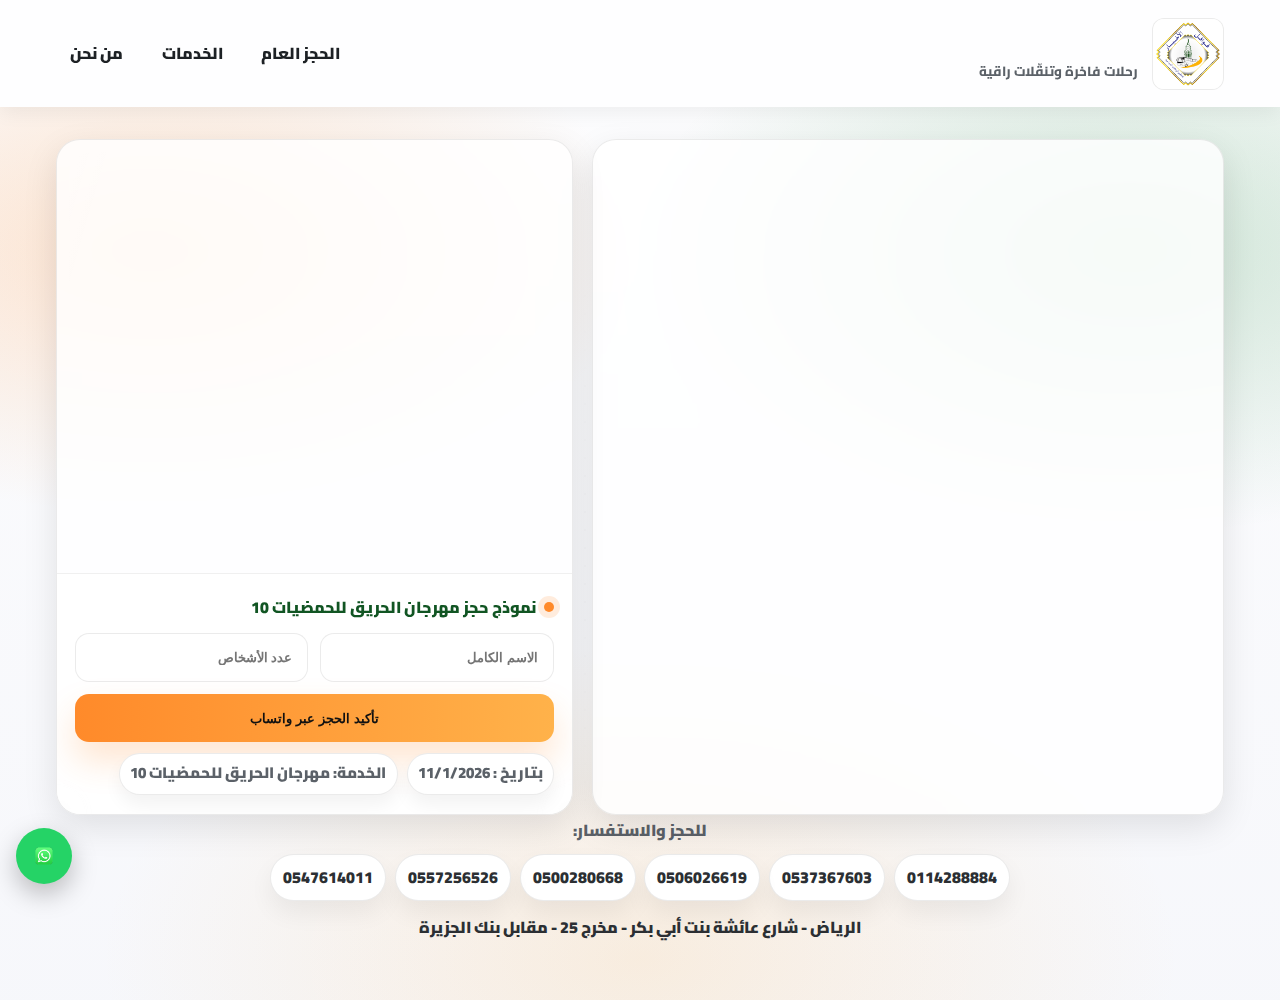
<file: harriq-.html>
<!DOCTYPE html>
<html lang="ar" dir="rtl">
<head>
  <!-- Google Tag Manager -->
  <script>
    (function(w,d,s,l,i){w[l]=w[l]||[];w[l].push({'gtm.start':
    new Date().getTime(),event:'gtm.js'});var f=d.getElementsByTagName(s)[0],
    j=d.createElement(s),dl=l!='dataLayer'?'&l='+l:'';j.async=true;j.src=
    'https://www.googletagmanager.com/gtm.js?id=GTM-T5BT2BT2'+dl;f.parentNode.insertBefore(j,f);
    })(window,document,'script','dataLayer','GTM-T5BT2BT2');
  </script>
  <!-- End Google Tag Manager -->

  <meta charset="UTF-8" />
  <meta name="viewport" content="width=device-width,initial-scale=1" />
  <title>مهرجان الحريق للحمضيات 10 | قوافل الأخيار</title>

  <meta name="description" content="احجز الآن لمهرجان الحريق للحمضيات 10 مع قوافل الأخيار. رحلة منظمة تشمل مرشد سياحي وإفطار مجاني في الحافلة." />
  <meta name="robots" content="index,follow">
  <meta property="og:title" content="مهرجان الحريق للحمضيات 10 | قوافل الأخيار">
  <meta property="og:description" content="رحلة مهرجان الحريق للحمضيات 10 – تنظيم متكامل وحجز مباشر عبر واتساب.">
  <meta property="og:image" content="images/IMG-20230111-WA0315.jpg">
  <meta property="og:type" content="website">
  <meta property="og:locale" content="ar_SA">

  <link rel="icon" type="image/png" href="images/favicon.png">
  <link rel="icon" type="image/x-icon" href="images/favicon.ico">
  <link rel="shortcut icon" href="images/favicon.ico">

  <link href="https://fonts.googleapis.com/css2?family=Cairo:wght@400;700;800&display=swap" rel="stylesheet">

  <style>
    :root{
      /* هوية قوافل */
      --primary:#3b3a90;
      --gold:#E0B324;
      --gold2:#FFD46B;
      --text:#1d2125;
      --muted:#5b6168;
      --border:rgba(0,0,0,.08);
      --shadow:0 12px 34px rgba(0,0,0,.10);
      --whatsapp:#25D366;

      /* هوية المهرجان */
      --citrus:#ff8a2a;     /* برتقالي */
      --citrus2:#ffb24a;    /* برتقالي فاتح */
      --leaf:#1f8a3b;       /* أخضر */
      --leaf2:#38b35a;      /* أخضر فاتح */
      --bg:#f6f7fb;

      --ease:cubic-bezier(.2,.8,.2,1);
      --ease2:cubic-bezier(.16,1,.3,1);
    }

    *{margin:0;padding:0;box-sizing:border-box}
    html,body{overflow-x:hidden;scroll-behavior:smooth}
    body{font-family:'Cairo',system-ui,sans-serif;background:var(--bg);color:var(--text);line-height:1.9}

    /* Header */
    header{
      position:sticky;top:0;z-index:50;
      background:rgba(255,255,255,.88);
      backdrop-filter:blur(10px);
      box-shadow:0 6px 18px rgba(0,0,0,.06);
    }
    .header-wrap{
      max-width:1200px;margin:auto;padding:1.1rem 1rem;
      display:flex;justify-content:space-between;align-items:center;gap:1rem;
    }
    .brand{display:flex;align-items:center;gap:.9rem;text-decoration:none}
    .brand img{
      width:72px;height:72px;border-radius:12px;border:1px solid var(--border);
      background:#fff;object-fit:contain
    }
    .brand .title{font-weight:900;color:var(--primary);font-size:clamp(16px,1.8vw,20px)}
    .brand small{display:block;color:var(--muted);font-weight:800}
    .nav{display:flex;gap:.6rem;flex-wrap:wrap}
    .nav a{
      color:var(--text);text-decoration:none;padding:.5rem .9rem;border-radius:999px;
      transition:.2s;font-weight:900;
    }
    .nav a:hover{background:rgba(0,0,0,.05)}
    @media(max-width:900px){.nav{display:none}}

    /* HERO Landing */
    .hero{
      position:relative;
      min-height:calc(100vh - 106px);
      padding:2rem 0 2.2rem;
      overflow:hidden;
      isolation:isolate;
    }

    /* خلفية موشن ناعمة: حمضيات + أخضر */
    .hero::before{
      content:"";
      position:absolute;inset:-60px;
      background:
        radial-gradient(900px 480px at 15% 20%, rgba(255,138,42,.22), transparent 55%),
        radial-gradient(900px 520px at 85% 20%, rgba(31,138,59,.20), transparent 55%),
        radial-gradient(900px 520px at 50% 90%, rgba(255,178,74,.16), transparent 60%),
        linear-gradient(180deg, rgba(255,255,255,.68), rgba(246,247,251,1));
      z-index:-3;
      animation:bgFloat 10s var(--ease2) infinite;
    }
    @keyframes bgFloat{
      0%,100%{transform:translateY(0)}
      50%{transform:translateY(-10px)}
    }

    .grain{
      position:absolute;inset:0;z-index:-2;opacity:.16;
      background-image:radial-gradient(rgba(0,0,0,.12) 1px, transparent 1px);
      background-size:18px 18px;
      mask-image:radial-gradient(closest-side, rgba(0,0,0,.8), transparent 82%);
      pointer-events:none;
    }

    .wrap{
      max-width:1200px;margin:auto;padding:0 1rem;
      display:grid;grid-template-columns:1.1fr .9fr;gap:1.2rem;align-items:stretch;
    }
    @media(max-width:980px){.wrap{grid-template-columns:1fr}}

    .card{
      background:rgba(255,255,255,.82);
      border:1px solid var(--border);
      border-radius:24px;
      box-shadow:var(--shadow);
      backdrop-filter:blur(10px);
      overflow:hidden;
      position:relative;
    }
    .pad{padding:1.2rem 1.2rem 1.3rem}

    /* شارة دعائية */
    .badge{
      display:inline-flex;align-items:center;gap:.55rem;
      padding:.45rem .8rem;border-radius:999px;
      background:linear-gradient(90deg, rgba(31,138,59,.18), rgba(255,138,42,.18));
      border:1px solid rgba(31,138,59,.25);
      font-weight:1000;color:#145f2a;
      opacity:0;transform:translateY(10px);
      animation:riseIn .85s var(--ease2) .05s forwards;
    }
    .badge .dot{
      width:9px;height:9px;border-radius:50%;
      background:var(--leaf2);
      box-shadow:0 0 0 6px rgba(56,179,90,.16);
    }

    .title{
      margin-top:.7rem;
      font-size:clamp(26px,3.2vw,46px);
      font-weight:1000;
      line-height:1.2;
      background:linear-gradient(90deg,var(--leaf),var(--citrus));
      -webkit-background-clip:text;-webkit-text-fill-color:transparent;
      opacity:0;transform:translateY(12px);
      animation:riseIn .95s var(--ease2) .14s forwards;
    }
    .sub{
      margin-top:.4rem;color:var(--muted);font-weight:900;
      opacity:0;transform:translateY(12px);
      animation:riseIn .95s var(--ease2) .22s forwards;
    }

    .chips{
      display:flex;flex-wrap:wrap;gap:.55rem;margin-top:1rem;
      opacity:0;transform:translateY(12px);
      animation:riseIn .95s var(--ease2) .30s forwards;
    }
    .chip{
      display:inline-flex;align-items:center;gap:.45rem;
      padding:.45rem .75rem;border-radius:999px;
      background:#fff;border:1px solid var(--border);
      box-shadow:0 12px 24px rgba(0,0,0,.06);
      font-weight:1000;color:#222;
    }
    .chip svg{width:18px;height:18px;fill:var(--leaf);opacity:.95}

    .cols{
      display:grid;grid-template-columns:1fr 1fr;gap:.9rem;margin-top:1.05rem;
    }
    @media(max-width:560px){.cols{grid-template-columns:1fr}}

    .info{
      background:#fff;border:1px solid var(--border);
      border-radius:18px;padding:1rem;
      box-shadow:0 14px 30px rgba(0,0,0,.07);
      opacity:0;transform:translateY(14px);
      animation:riseIn .95s var(--ease2) .40s forwards;
      position:relative;overflow:hidden;
    }
    .info::before{
      content:"";position:absolute;inset:auto auto -50px -50px;
      width:140px;height:140px;border-radius:50%;
      background:radial-gradient(circle at 30% 30%, rgba(255,138,42,.28), transparent 62%);
    }
    .info h3{
      font-size:1.05rem;font-weight:1000;margin-bottom:.25rem;
      color:#115523;
    }
    .info ul{margin:.3rem 0 0;padding-right:1.1rem}
    .info li{font-weight:900;color:#2c2f33}

    .prices{
      display:flex;flex-wrap:wrap;gap:.6rem;margin-top:1rem;
      opacity:0;transform:translateY(14px);
      animation:riseIn .95s var(--ease2) .50s forwards;
    }
    .price{
      flex:1 1 240px;
      background:linear-gradient(180deg,#fff,#fbfffb);
      border:1px solid var(--border);
      border-radius:18px;
      padding:.95rem;
      box-shadow:0 14px 28px rgba(0,0,0,.06);
      display:flex;align-items:center;justify-content:space-between;gap:.8rem;
    }
    .price strong{font-weight:1000}
    .amt{
      font-weight:1000;font-size:1.3rem;white-space:nowrap;
      background:linear-gradient(90deg,var(--leaf),var(--citrus));
      -webkit-background-clip:text;-webkit-text-fill-color:transparent;
    }

    .cta{
      margin-top:1rem;display:flex;gap:.7rem;flex-wrap:wrap;align-items:center;
      opacity:0;transform:translateY(14px);
      animation:riseIn .95s var(--ease2) .60s forwards;
    }
    .btn{
      appearance:none;border:0;cursor:pointer;
      padding:.95rem 1.2rem;border-radius:999px;
      font-weight:1000;text-decoration:none;
      transition:transform .25s var(--ease), box-shadow .25s var(--ease);
      display:inline-flex;align-items:center;gap:.55rem;
    }
    .btn-main{
      background:linear-gradient(90deg,var(--leaf2),var(--leaf));
      color:#fff;
      box-shadow:0 18px 36px rgba(31,138,59,.22);
    }
    .btn-main:hover{transform:translateY(-3px);box-shadow:0 22px 44px rgba(31,138,59,.25)}
    .btn-alt{
      background:#fff;border:1px solid var(--border);
      color:var(--primary);
      box-shadow:0 14px 26px rgba(0,0,0,.06);
    }
    .btn-alt:hover{transform:translateY(-3px)}

    /* يمين: صورة + نموذج */
    .right{
      display:flex;flex-direction:column;justify-content:space-between;
    }
    .photoBox{
      position:relative;
      padding:12px;
      height:100%;
      min-height:420px;
    }
    .hero-photo{
      width:100%;height:100%;
      object-fit:cover;
      border-radius:24px;
      box-shadow:0 20px 46px rgba(0,0,0,.20);
      transform:translateY(14px) scale(1.02);
      opacity:0;
      animation:photoIn .95s var(--ease2) .18s forwards, floaty 7s var(--ease2) 1.3s infinite;
      filter:saturate(1.06) contrast(1.05);
      background:#eaeaea; /* لو ما حملت تبان خلفية */
    }
    @keyframes photoIn{to{opacity:1;transform:translateY(0) scale(1.02)}}
    @keyframes floaty{
      0%,100%{transform:translateY(0) scale(1.02)}
      50%{transform:translateY(-10px) scale(1.03)}
    }

    /* لمعان */
    .shine{position:absolute;inset:12px;border-radius:24px;overflow:hidden;pointer-events:none}
    .shine::before{
      content:"";position:absolute;top:-45%;left:-70%;
      width:65%;height:200%;
      background:linear-gradient(90deg, transparent, rgba(255,255,255,.35), transparent);
      transform:rotate(16deg);
      animation:shineMove 4.6s var(--ease2) infinite;
      opacity:.6;
    }
    @keyframes shineMove{
      0%{left:-75%}
      55%{left:130%}
      100%{left:130%}
    }

    /* نموذج */
    .formBox{
      border-top:1px solid rgba(0,0,0,.06);
      padding:1.1rem 1.1rem 1.2rem;
      background:rgba(255,255,255,.90);
      backdrop-filter:blur(10px);
    }
    .formTitle{
      display:flex;align-items:center;gap:.55rem;
      font-weight:1000;color:#115523;
      margin-bottom:.65rem;
    }
    .formTitle .seed{
      width:10px;height:10px;border-radius:50%;
      background:var(--citrus);
      box-shadow:0 0 0 6px rgba(255,138,42,.16);
    }
    form{
      display:grid;grid-template-columns:1fr 1fr;
      gap:.75rem;
    }
    @media(max-width:520px){form{grid-template-columns:1fr}}
    .input{
      width:100%;
      padding:1rem .95rem;
      border-radius:14px;
      border:1px solid var(--border);
      background:#fff;
      color:var(--text);
      font-weight:900;
      outline:none;
      transition: box-shadow .25s var(--ease), border-color .25s var(--ease);
    }
    .input:focus{
      border-color:rgba(31,138,59,.35);
      box-shadow:0 0 0 6px rgba(31,138,59,.10);
    }
    .submit{
      grid-column:1/-1;
      padding:1.05rem 1rem;
      border-radius:14px;
      border:0;
      background:linear-gradient(90deg,var(--citrus),var(--citrus2));
      color:#111;
      font-weight:1000;
      cursor:pointer;
      transition:transform .25s var(--ease), box-shadow .25s var(--ease);
      box-shadow:0 18px 34px rgba(255,138,42,.22);
    }
    .submit:hover{transform:translateY(-3px);box-shadow:0 22px 38px rgba(255,138,42,.26)}

    .fixed{
      margin-top:.65rem;
      color:var(--muted);
      font-weight:900;
      font-size:.95rem;
      display:flex;flex-wrap:wrap;gap:.55rem;
    }
    .fixed span{
      background:#fff;border:1px solid var(--border);
      border-radius:999px;
      padding:.35rem .65rem;
      box-shadow:0 10px 18px rgba(0,0,0,.05);
    }

    /* Footer mini */
    .foot{
      text-align:center;
      color:var(--muted);
      font-weight:900;
      padding:0 1rem 1.4rem;
    }
    .phones{
      margin-top:.55rem;
      display:flex;flex-wrap:wrap;gap:.55rem;
      justify-content:center;
    }
    .phones a{
      text-decoration:none;color:#2b2f33;font-weight:1000;
      background:#fff;border:1px solid var(--border);
      border-radius:999px;padding:.45rem .75rem;
      box-shadow:0 12px 24px rgba(0,0,0,.06);
      transition:transform .25s var(--ease);
    }
    .phones a:hover{transform:translateY(-2px)}
    .address{margin-top:.7rem;color:#2b2f33;font-weight:1000}

    /* WhatsApp Floating */
    .whatsapp{
      position:fixed;left:16px;bottom:16px;
      width:56px;height:56px;border-radius:50%;
      background:var(--whatsapp);
      display:grid;place-items:center;z-index:60;
      box-shadow:0 10px 26px rgba(0,0,0,.25);
      animation:pulse 2.2s infinite;
    }
    .whatsapp img{width:28px;height:28px}
    @keyframes pulse{
      0%{box-shadow:0 0 0 0 rgba(37,211,102,.38)}
      70%{box-shadow:0 0 0 16px rgba(37,211,102,0)}
      100%{box-shadow:0 0 0 0 rgba(37,211,102,0)}
    }

    @keyframes riseIn{to{opacity:1;transform:none}}
  </style>
</head>

<body>
  <!-- Google Tag Manager (noscript) -->
  <noscript><iframe src="https://www.googletagmanager.com/ns.html?id=GTM-T5BT2BT2"
  height="0" width="0" style="display:none;visibility:hidden"></iframe></noscript>
  <!-- End Google Tag Manager (noscript) -->

  <header>
    <div class="header-wrap">
      <a class="brand" href="index.html" aria-label="العودة للصفحة الرئيسية">
        <img src="images/logo.png" alt="شعار قوافل الأخيار">
        <div>
          <div class="title">قوافل الأخيار لتنظيم الرحلات</div>
          <small>رحلات فاخرة وتنقّلات راقية</small>
        </div>
      </a>

      <nav class="nav">
        <a href="index.html#booking">الحجز العام</a>
        <a href="index.html#services">الخدمات</a>
        <a href="index.html#about">من نحن</a>
      </nav>
    </div>
  </header>

  <main class="hero">
    <div class="grain" aria-hidden="true"></div>

    <section class="wrap">
      <!-- Left -->
      <div class="card pad">
        <div class="badge"><span class="dot"></span> بادر بالحجز — التسجيل متاح الآن</div>

        <h1 class="title">مهرجان الحريق للحمضيات 10</h1>
        <p class="sub">رحلة ممتعة تشمل: مرشد سياحي في الرحلة + إفطار مجاني في الحافلة</p>

        <div class="chips">
          <span class="chip">
            <svg viewBox="0 0 24 24"><path d="M12 2a7 7 0 0 0-7 7c0 5.25 7 13 7 13s7-7.75 7-13a7 7 0 0 0-7-7zm0 9.5A2.5 2.5 0 1 1 12 6a2.5 2.5 0 0 1 0 5.5z"/></svg>
            محافظة الحريق
          </span>
          <span class="chip">
            <svg viewBox="0 0 24 24"><path d="M7 2h2v2h6V2h2v2h3a2 2 0 0 1 2 2v14a2 2 0 0 1-2 2H4a2 2 0 0 1-2-2V6a2 2 0 0 1 2-2h3V2zm15 8H2v10a1 1 0 0 0 1 1h18a1 1 0 0 0 1-1V10z"/></svg>
            الأحد 11/1/2026
          </span>
          <span class="chip">
            <svg viewBox="0 0 24 24"><path d="M12 1a11 11 0 1 0 11 11A11 11 0 0 0 12 1zm1 11.27V6h-2v7l6 3.5 1-1.73z"/></svg>
            الحضور 9:30 ص — الانطلاق 10:00 ص
          </span>
          <span class="chip">
            <svg viewBox="0 0 24 24"><path d="M12 1a11 11 0 1 0 11 11A11 11 0 0 0 12 1zm1 11.27V6h-2v7l6 3.5 1-1.73z"/></svg>
            العودة 9:00 م
          </span>
        </div>

        <div class="cols">
          <div class="info">
            <h3>مسار الزيارة</h3>
            <ul>
              <li>مهرجان الحريق</li>
              <li>مزرعة الخضراء</li>
              <li>مزرعة الشريعات</li>
            </ul>
          </div>

          <div class="info">
            <h3>يشمل العرض</h3>
            <ul>
              <li>مرشد سياحي في الرحلة</li>
              <li>إفطار مجاني في الحافلة</li>
            </ul>
          </div>
        </div>

        <div class="prices">
          <div class="price">
            <strong>السعر للبالغين</strong>
            <span class="amt">150 ر.س</span>
          </div>
          <div class="price">
            <strong>دون 6 سنوات</strong>
            <span class="amt">75 ر.س</span>
          </div>
        </div>

        <div class="cta">
          <a class="btn btn-main" href="#festivalForm">احجز الآن للمهرجان</a>
          <a class="btn btn-alt" href="index.html">العودة للموقع الرئيسي</a>
        </div>
      </div>

      <!-- Right -->
      <aside class="card right">
        <div class="photoBox">
          <!-- تأكد أن هذا المسار صحيح داخل مشروعك -->
          <img class="hero-photo" src="images/IMG-20230111-WA0315.jpg" alt="صورة المهرجان">
          <div class="shine" aria-hidden="true"></div>
        </div>

        <div class="formBox" id="festivalForm">
          <div class="formTitle"><span class="seed"></span> نموذج حجز مهرجان الحريق للحمضيات 10</div>

          <form id="harigForm">
            <input class="input" type="text" name="name" placeholder="الاسم الكامل" required>
            <input class="input" type="text" name="people" placeholder="عدد الأشخاص" inputmode="numeric" pattern="[0-9٠-٩]+" required>
            <button class="submit" type="submit">تأكيد الحجز عبر واتساب</button>
          </form>

          <div class="fixed">
            <span>بتاريخ : 11/1/2026</span>
            <span>الخدمة: مهرجان الحريق للحمضيات 10</span>
          </div>
        </div>
      </aside>
    </section>

    <div class="foot">
      للحجز والاستفسار:
      <div class="phones">
        <a href="tel:0114288884">0114288884</a>
        <a href="tel:0537367603">0537367603</a>
        <a href="tel:0506026619">0506026619</a>
        <a href="tel:0500280668">0500280668</a>
        <a href="tel:0557256526">0557256526</a>
        <a href="tel:0547614011">0547614011</a>
      </div>
      <div class="address">الرياض - شارع عائشة بنت أبي بكر - مخرج 25 - مقابل بنك الجزيرة</div>
    </div>
  </main>

  <a href="https://wa.me/966547614011" class="whatsapp" target="_blank" aria-label="WhatsApp">
    <img src="images/social/whatsapp.svg" alt="WhatsApp">
  </a>

  <script>
    // إرسال نموذج المهرجان إلى واتساب
    document.getElementById('harigForm').addEventListener('submit', function(e){
      e.preventDefault();
      const d = new FormData(this);

      const fixed = {
        service: "مهرجان الحريق للحمضيات 10",
        date: "11/01/2026",
        transport: "باص سياحي",
        accommodation: "بدون",
        attendance: "9:30 صباحًا",
        departure: "10:00 صباحًا",
        returnTime: "9:00 مساءً",
        location: "محافظة الحريق",
        route: "مهرجان الحريق - مزرعة الخضراء - مزرعة الشريعات",
        perks: "مرشد سياحي في الرحلة + إفطار مجاني في الحافلة",
        adultPrice: "150 ر.س",
        childPrice: "75 ر.س (دون 6 سنوات)"
      };

      const msg =
`طلب حجز جديد (مهرجان الحريق):
الاسم: ${d.get('name')}
عدد الأشخاص: ${d.get('people')}

الخدمة: ${fixed.service}
الموقع: ${fixed.location}
المسار: ${fixed.route}
التاريخ: ${fixed.date}
الحضور: ${fixed.attendance}
الانطلاق: ${fixed.departure}
العودة: ${fixed.returnTime}
الناقل: ${fixed.transport}
الإقامة: ${fixed.accommodation}
يشمل: ${fixed.perks}
السعر: ${fixed.adultPrice} / ${fixed.childPrice}
`;

      window.open('https://wa.me/966547614011?text=' + encodeURIComponent(msg), '_blank');
    });
  </script>
</body>
</html>
</file>
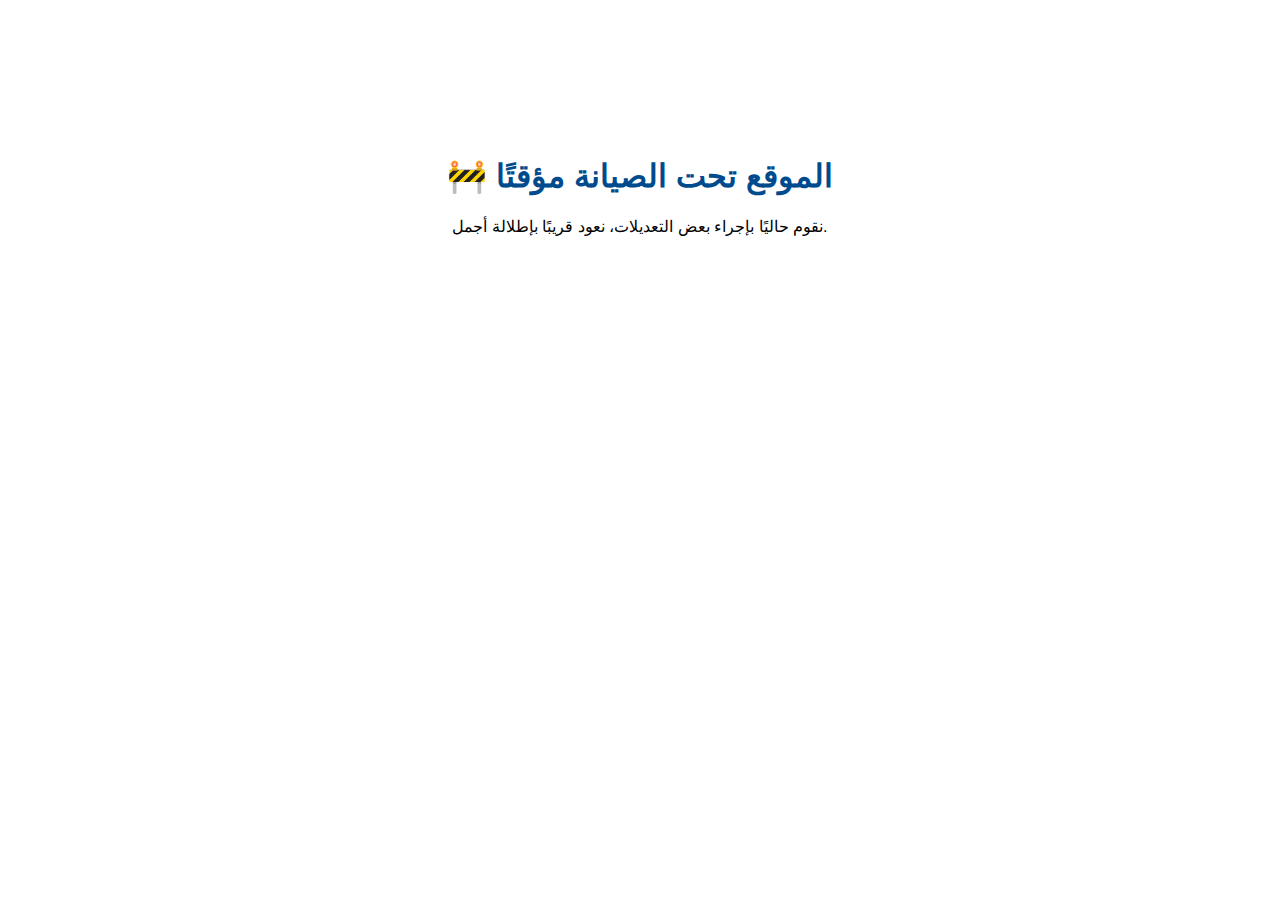
<file: maintenance.html>
<!DOCTYPE html>
<html lang="ar">
<head>
    <meta charset="UTF-8">
    <title>قوافل الأخيار</title>
    <style>
        body {text-align:center; padding:10%; font-family: 'Cairo', sans-serif;}
        h1 {color:#004B8D;}
    </style>
</head>
<body>
    <h1>🚧 الموقع تحت الصيانة مؤقتًا</h1>
    <p>نقوم حاليًا بإجراء بعض التعديلات، نعود قريبًا بإطلالة أجمل.</p>
</body>
</html>
</file>
